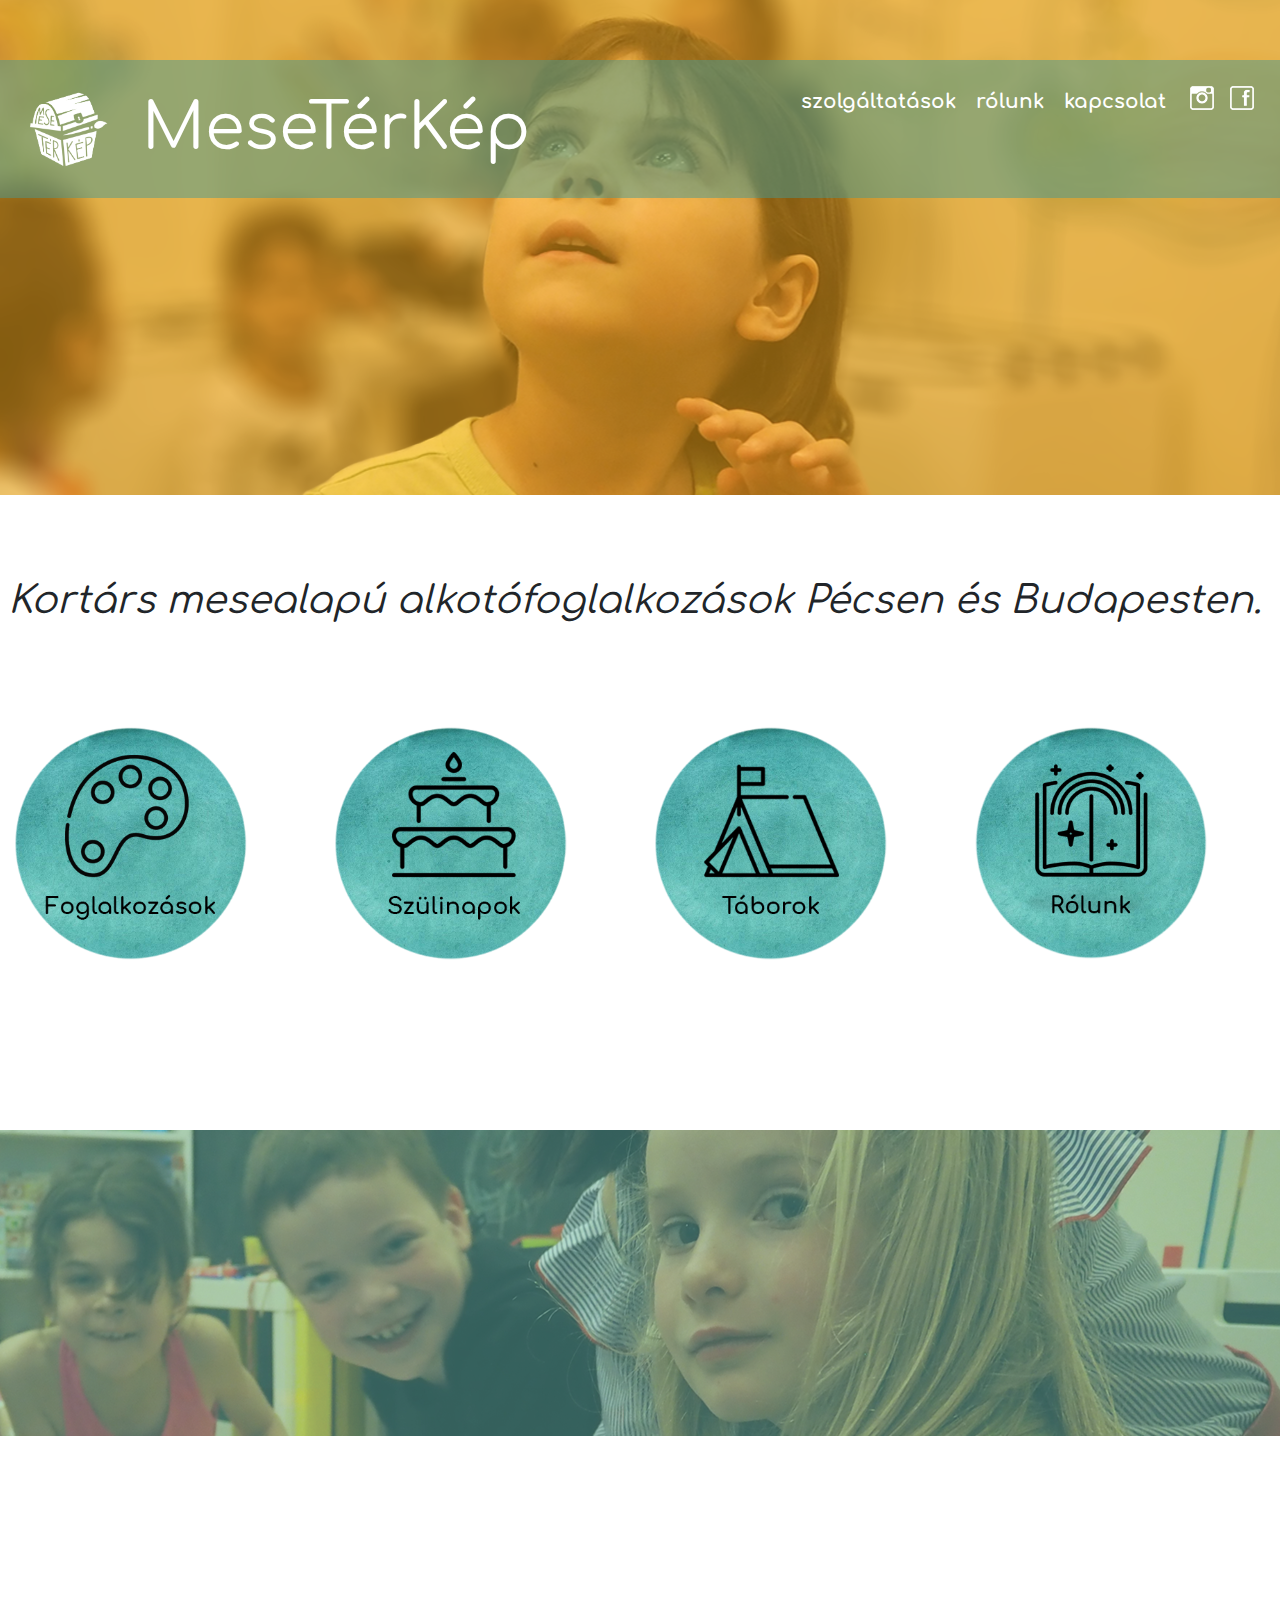
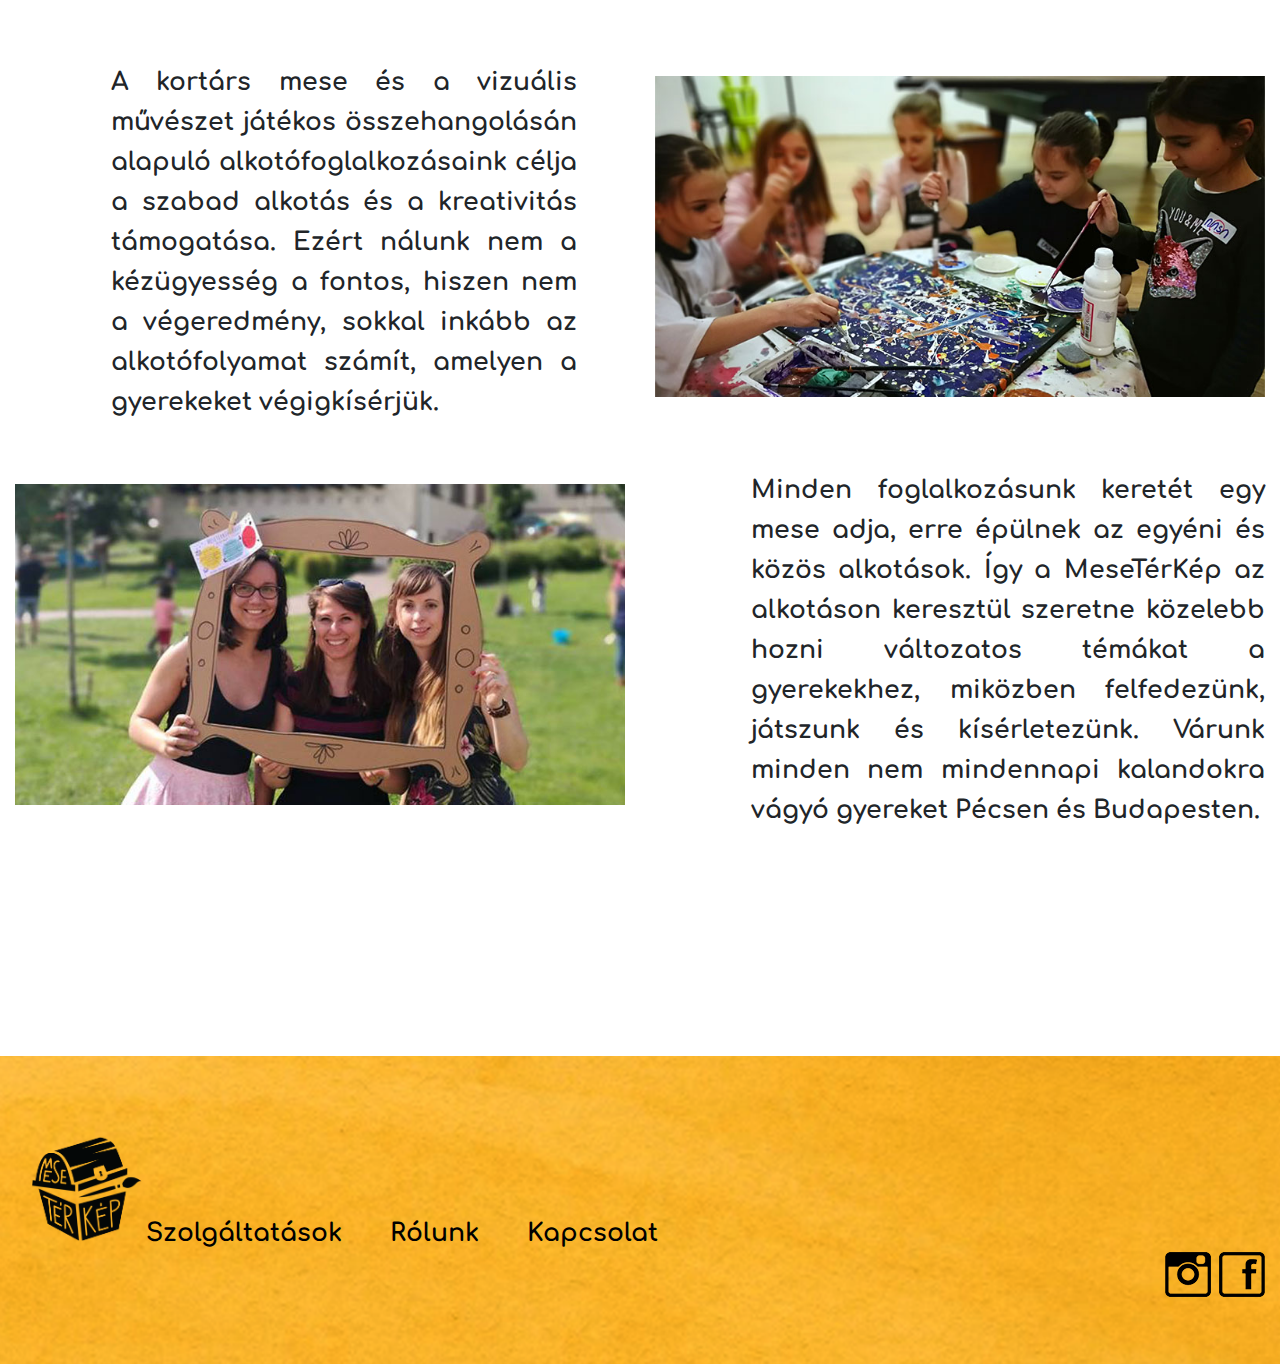
<file: index.html>
<!doctype html>
<html lang="hu" xmlns="http://www.w3.org/1999/html">

<head>
	<meta charset="UTF-8">
	<meta name="viewport"
		content="width=device-width, user-scalable=no, initial-scale=1.0, maximum-scale=1.0, minimum-scale=1.0">
	<meta http-equiv="X-UA-Compatible" content="ie=edge">
	<title>MeseTérKép</title>

	<link rel="shortcut icon" href="./favicon.ico" type="image/x-icon">
	<link rel="icon" href="./favicon.ico" type="image/x-icon">

	<link href="https://fonts.googleapis.com/css?family=Comfortaa:400,700&display=swap" rel="stylesheet">

	<link rel="stylesheet" href="https://stackpath.bootstrapcdn.com/bootstrap/4.3.1/css/bootstrap.min.css"
		integrity="sha384-ggOyR0iXCbMQv3Xipma34MD+dH/1fQ784/j6cY/iJTQUOhcWr7x9JvoRxT2MZw1T" crossorigin="anonymous">

	<link rel="stylesheet" href="./css/reset.css">
	<link rel="stylesheet" href="./css/style.css">
</head>

<body>
	<div id="hero">
		<div class="navbar-container">
			<nav class="navbar navbar-expand-xl">
				<div class="d-flex justify-content-between align-items-center w-100">
					<a href="./index.html" id="brand-link" class="d-flex align-items-center w-100">
						<img id="brand-logo" src="./img/logo_white.png" alt="MeseTérKép logóját ábrázoló kép"
							class="d-none d-lg-block">
						<span class="brand-text ml-0 ml-lg-4">MeseTérKép</span>
					</a>
					<button class="navbar-toggler" type="button" data-toggle="collapse" data-target="#navbar-menu"
						aria-expanded="false" aria-label="Toggle navigation">
						<img src="./img/menu.png" class="navbar-toggler-icon">
					</button>
				</div>
				<div id="navbar-menu" class="collapse navbar-collapse align-self-start">
					<ul class="navbar-nav ml-0">
						<li class="nav-item mr-4">
							<a href="#header-services-menu" data-toggle="collapse" class="nav-link" role="button">szolgáltatások</a>
							<div class="collapse" id="header-services-menu">
								<div>
									<a href="./workshops.html" class="d-inline-block">foglalkozások</a>
								</div>
								<div>
									<a href="./birthdays.html" class="d-inline-block">szülinapok</a>
								</div>
								<div>
									<a href="./camps.html" class="d-inline-block">táborok</a>
								</div>
							</div>
						</li>
						<li class="nav-item mr-4">
							<a href="./our_mission.html" class="nav-link">rólunk</a>
						</li>
						<li class="nav-item mr-4">
							<a href="./contact.html" class="nav-link">kapcsolat</a>
						</li>
						<li class="nav-item d-flex ml-1 ml-lg-4">
							<a href="https://www.instagram.com/meseterkep/" class="nav-link mr-4 mr-xl-0"><img
									src="./img/instagram.png" alt=""></a>
							<a href="https://www.facebook.com/meseterkep/" class="nav-link"><img src="./img/facebook.png" alt=""></a>
						</li>
					</ul>
				</div>
			</nav>
		</div>

	</div>
	<section id="links">
		<div class="container">
			<div class="row mb-5">
				<p class="serif mb-5 text-center ml-md-2 mr-md-2">Kortárs mesealapú alkotófoglalkozások Pécsen és
					Budapesten.
				</p>
			</div>
			<div class="row">
				<div class="col-6 col-lg-3 mb-3 mb-lg-0 d-flex justify-content-center">
					<a href="./workshops.html">
						<img src="./img/workshops.png" alt="" class="rounded-img">
					</a>
				</div>
				<div class="col-6 col-lg-3 mb-3 mb-lg-0 d-flex justify-content-center">
					<a href="./birthdays.html">
						<img src="./img/birthdays.png" alt="" class="rounded-img">
					</a>
				</div>
				<div class="col-6 col-lg-3 mb-3 mb-lg-0 d-flex justify-content-center">
					<a href="./camps.html">
						<img src="./img/camps.png" alt="" class="rounded-img">
					</a>
				</div>
				<div class="col-6 col-lg-3 mb-3 mb-lg-0 d-flex justify-content-center">
					<a href="./our_mission.html">
						<img src="./img/about_us.png" alt="" class="rounded-img">
					</a>
				</div>
			</div>
		</div>
	</section>
	<div id="homepage-first-separator" class="separator">
	</div>
	<section id="about-us" class="section-padded">
		<div class="container">
			<div class="row flex-column-reverse flex-lg-row align-items-center mb-5">
				<div class="col-lg-6">
					<div class="ml-0 ml-md-5">
						<p class="text-justify font-weight-bold ml-0 ml-lg-5 mr-0 mr-lg-5 mb-3 mb-lg-0">A kortárs mese és a vizuális
							művészet
							játékos összehangolásán alapuló alkotófoglalkozásaink célja a szabad alkotás és a kreativitás támogatása.
							Ezért nálunk nem a kézügyesség a fontos, hiszen nem a végeredmény, sokkal inkább az alkotófolyamat számít,
							amelyen a gyerekeket végigkísérjük.</p>
					</div>
				</div>
				<div class="col-lg-6 text-center">
					<img src="./img/photo1.jpg" alt="" class="img img-fluid">
				</div>
			</div>
			<div class="row align-items-center">
				<div class="col-lg-6 text-center">
					<img src="./img/photo2.jpg" alt="" class="img img-fluid mb-3 mb-lg-0">
				</div>
				<div class="col-lg-6">
					<div class="ml-0 ml-lg-5">
						<p class="text-justify font-weight-bold ml-0 ml-lg-5">Minden foglalkozásunk keretét egy mese adja, erre
							épülnek az egyéni
							és közös alkotások. Így a MeseTérKép az alkotáson keresztül szeretne közelebb hozni változatos témákat a
							gyerekekhez, miközben felfedezünk, játszunk és kísérletezünk. Várunk minden nem mindennapi kalandokra
							vágyó gyereket Pécsen és Budapesten.</p>
					</div>
				</div>
			</div>
		</div>
	</section>
	<footer id="footer">
		<div class="container">
			<div class="row">
				<div class="col-md-2 col-xl-1 text-center">
					<a href="./index.html">
						<img src="./img/logo_black.png" id="footer-logo" alt="MeseTérKép logóját ábrázoló kép" class="mr-0">
					</a>
				</div>
				<div class="col-md-8 col-xl-9 d-flex justify-content-center mb-4 mb-md-0">
					<!-- Collapse megoldás... -->
					<div
						class="footer-menu-container d-flex justify-content-center justify-content-md-start flex-column flex-md-row w-100">
						<ul class="footer-menu mb-2 mr-md-5 ml-md-4">
							<li class="nav-item">
								<a href="#footer-services-menu" data-toggle="collapse" class="list-heading"
									role="button">Szolgáltatások</a>

								<div class="collapse" id="footer-services-menu">
									<a href="./workshops.html" class="d-block">Foglalkozások</a>
									<a href="./birthdays.html" class="d-block">Szülinapok</a>
									<a href="./camps.html" class="d-block">Táborok</a>
								</div>
							</li>

						</ul>
						<ul class="footer-menu mb-2 mr-md-5">
							<li class="nav-item">
								<a href="./our_mission.html" class="list-heading">Rólunk</a>
							</li>
						</ul>
						<ul class="footer-menu">
							<li class="nav-item">
								<a href="./contact.html" class="list-heading">Kapcsolat</a>
							</li>
						</ul>
					</div>
				</div>
				<div class="col-md-2 d-flex justify-content-center justify-content-md-end">
					<div class="footer-links d-flex align-self-end">
						<a href="https://www.instagram.com/meseterkep/" class="mr-2">
							<img src="./img/instagram-dark.png" alt="" class="d-block">
						</a>
						<a href="https://www.facebook.com/meseterkep/">
							<img src="./img/facebook-dark.png" alt="" class="d-block">
						</a>
					</div>
				</div>
			</div>
		</div>
	</footer>
	<script src="https://code.jquery.com/jquery-3.3.1.slim.min.js"
		integrity="sha384-q8i/X+965DzO0rT7abK41JStQIAqVgRVzpbzo5smXKp4YfRvH+8abtTE1Pi6jizo" crossorigin="anonymous">
	</script>
	<script src="https://cdnjs.cloudflare.com/ajax/libs/popper.js/1.14.7/umd/popper.min.js"
		integrity="sha384-UO2eT0CpHqdSJQ6hJty5KVphtPhzWj9WO1clHTMGa3JDZwrnQq4sF86dIHNDz0W1" crossorigin="anonymous">
	</script>
	<script src="https://stackpath.bootstrapcdn.com/bootstrap/4.3.1/js/bootstrap.min.js"
		integrity="sha384-JjSmVgyd0p3pXB1rRibZUAYoIIy6OrQ6VrjIEaFf/nJGzIxFDsf4x0xIM+B07jRM" crossorigin="anonymous">
	</script>
</body>

</html>
</file>
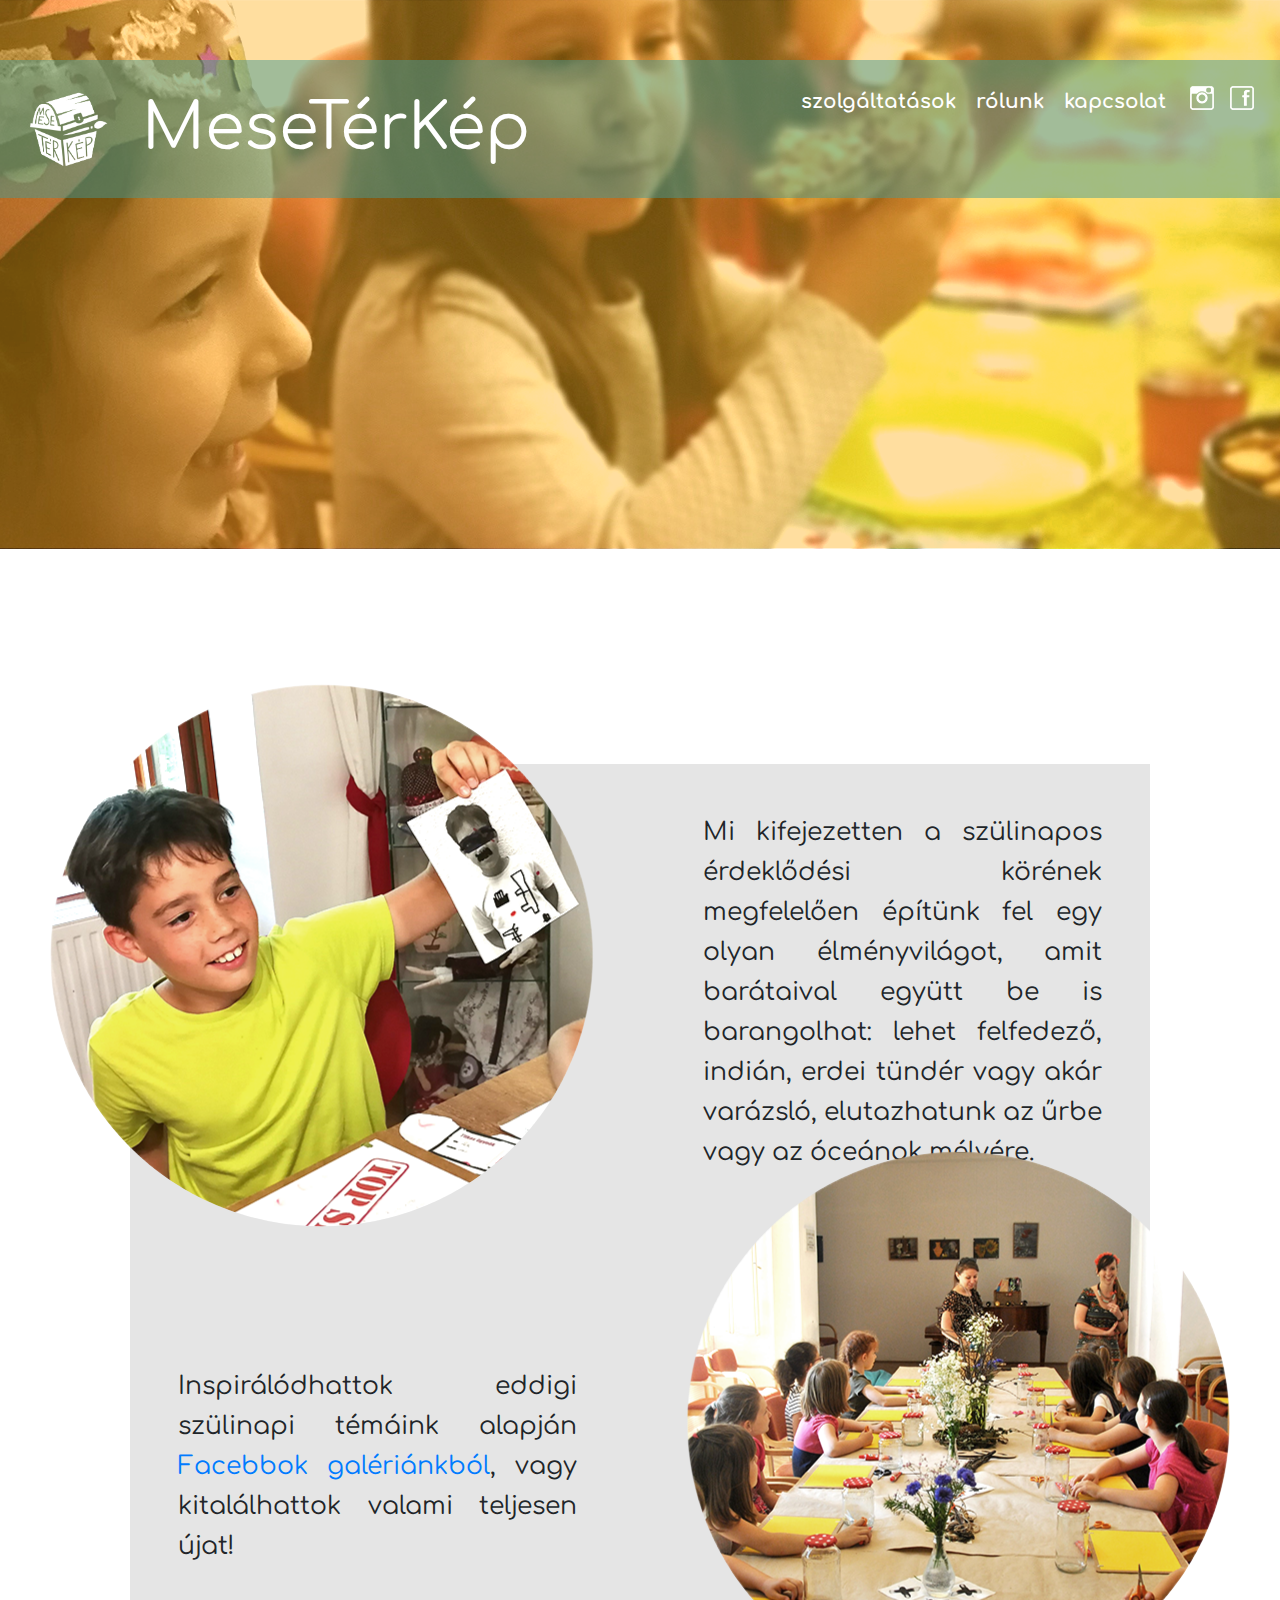
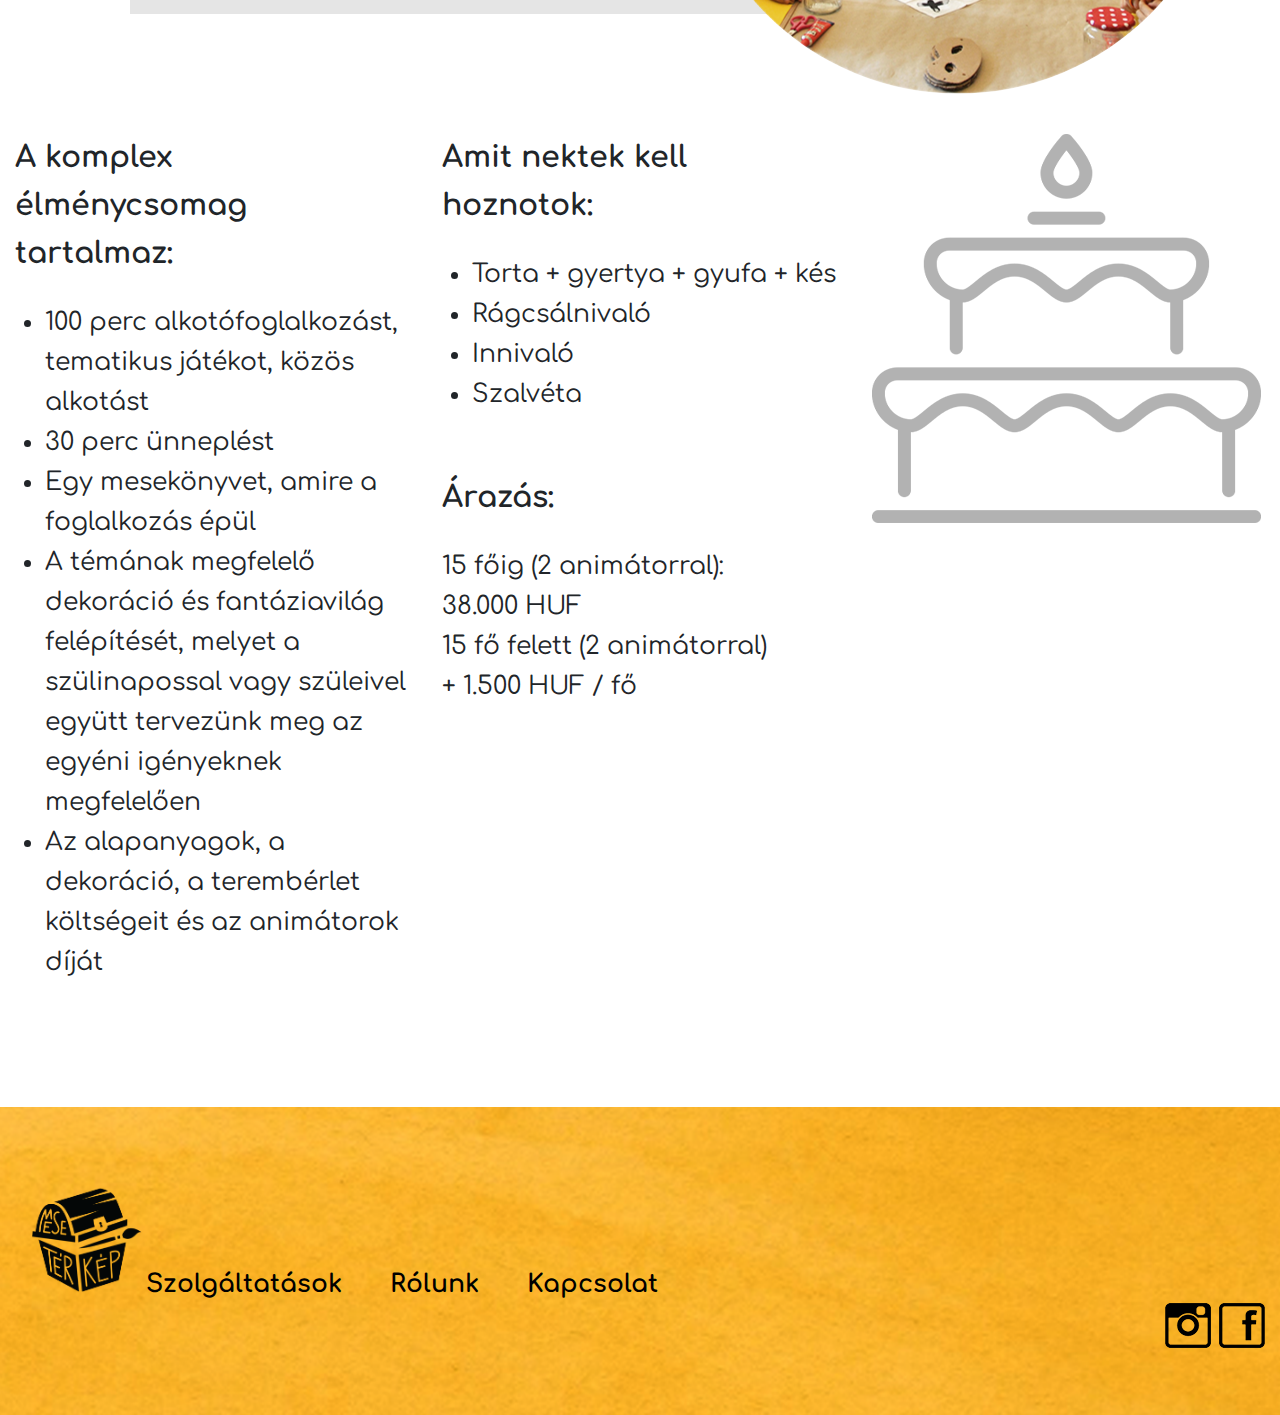
<file: birthdays.html>
<!doctype html>
<html lang="hu">

<head>
	<meta charset="UTF-8">
	<meta name="viewport"
		content="width=device-width, user-scalable=no, initial-scale=1.0, maximum-scale=1.0, minimum-scale=1.0">
	<meta http-equiv="X-UA-Compatible" content="ie=edge">
	<title>MeseTérKép</title>

	<link rel="shortcut icon" href="./favicon.ico" type="image/x-icon">
	<link rel="icon" href="./favicon.ico" type="image/x-icon">

	<link href="https://fonts.googleapis.com/css?family=Comfortaa:400,700,900&display=swap" rel="stylesheet">

	<link rel="stylesheet" href="https://stackpath.bootstrapcdn.com/bootstrap/4.3.1/css/bootstrap.min.css"
		integrity="sha384-ggOyR0iXCbMQv3Xipma34MD+dH/1fQ784/j6cY/iJTQUOhcWr7x9JvoRxT2MZw1T" crossorigin="anonymous">

	<link rel="stylesheet" href="./css/reset.css">
	<link rel="stylesheet" href="./css/style.css">
</head>

<body>
	<div id="birthdays-hero" class="hero small">
		<div class="navbar-container">
			<nav class="navbar navbar-expand-xl">
				<div class="d-flex justify-content-between align-items-center w-100">
					<a href="./index.html" id="brand-link" class="d-flex align-items-center w-100">
						<img id="brand-logo" src="./img/logo_white.png" alt="MeseTérKép logóját ábrázoló kép"
							class="d-none d-lg-block">
						<span class="brand-text ml-0 ml-lg-4">MeseTérKép</span>
					</a>
					<button class="navbar-toggler" type="button" data-toggle="collapse" data-target="#navbar-menu"
						aria-expanded="false" aria-label="Toggle navigation">
						<img src="./img/menu.png" class="navbar-toggler-icon">
					</button>
				</div>
				<div id="navbar-menu" class="collapse navbar-collapse align-self-start">
					<ul class="navbar-nav ml-0">
						<li class="nav-item mr-4">
							<a href="#header-services-menu" data-toggle="collapse" class="nav-link" role="button">szolgáltatások</a>
							<div class="collapse" id="header-services-menu">
								<div>
									<a href="./workshops.html" class="d-inline-block">foglalkozások</a>
								</div>
								<div>
									<a href="./birthdays.html" class="d-inline-block">szülinapok</a>
								</div>
								<div>
									<a href="./camps.html" class="d-inline-block">táborok</a>
								</div>
							</div>
						</li>
						<li class="nav-item mr-4">
							<a href="./our_mission.html" class="nav-link">rólunk</a>
						</li>
						<li class="nav-item mr-4">
							<a href="./contact.html" class="nav-link">kapcsolat</a>
						</li>
						<li class="nav-item d-flex ml-1 ml-lg-4">
							<a href="https://www.instagram.com/meseterkep/" class="nav-link mr-4 mr-xl-0"><img
									src="./img/instagram.png" alt=""></a>
							<a href="https://www.facebook.com/meseterkep/" class="nav-link"><img src="./img/facebook.png" alt=""></a>
						</li>
					</ul>
				</div>
			</nav>
		</div>
	</div>
	<section id="birthdays-content">
		<div class="container">


			<div class="panel">
				<div class="row align-items-center mb-0 mb-xl-5">
					<div class="col-12 col-xl-6 no-rel">
						<img src="./img/birthdays-1.png" alt="" class="panel-image-top-left d-block rounded-circle p-5">
					</div>
					<div class="col-12 col-xl-6">
						<p class="text-justify mb-0 p-5">Mi kifejezetten a szülinapos érdeklődési körének megfelelően
							építünk fel egy olyan élményvilágot, amit barátaival együtt be is barangolhat: lehet felfedező,
							indián, erdei tündér vagy akár varázsló, elutazhatunk az űrbe ‎vagy az óceánok mélyére.</p>
					</div>
				</div>
				<div class="row flex-column-reverse flex-xl-row align-items-center">
					<div class="col-12 col-xl-6">
						<p class="text-justify mb-0 p-5 margin-top">
							Inspirálódhattok eddigi szülinapi témáink alapján <a href="https://www.facebook.com/meseterkep/">Facebbok
								galériánkból</a>, vagy kitalálhattok valami
							teljesen újat!</p>
					</div>
					<div class="col-12 col-xl-6 no-rel">
						<img src="./img/birthdays-2.png" alt="" class="panel-image-bottom-right d-block rounded-circle p-5">
					</div>
				</div>
			</div>
			<div id="birthday-programmes" class="programmes d-flex justify-content-between">
				<div class="row margin-top">
					<div class="col-12 col-md-6 col-lg-4 program">
						<h3 class="font-weight-bold mb-1 mb-md-4">A komplex élménycsomag tartalmaz:</h3>
						<ul>
							<li>100 perc alkotófoglalkozást, tematikus játékot, közös alkotást</li>
							<li>30 perc ünneplést</li>
							<li>Egy mesekönyvet, amire a foglalkozás épül</li>
							<li>A témának megfelelő dekoráció és ‎fantáziavilág felépítését,
								melyet a szülinapossal vagy szüleivel együtt tervezünk meg az egyéni igényeknek megfelelően
							</li>
							<li>Az alapanyagok, a dekoráció, a terembérlet költségeit és az animátorok díját</li>
						</ul>
					</div>
					<div class="col-12 col-md-6 col-lg-4 program">
						<h3 class="font-weight-bold mb-1 mb-md-4">Amit nektek kell hoznotok:</h3>
						<ul>
							<li>Torta + gyertya + gyufa + kés</li>
							<li>Rágcsálnivaló</li>
							<li>Innivaló</li>
							<li>Szalvéta</li>
						</ul>

						<h3 class="font-weight-bold mb-1 mb-md-4">Árazás:</h3>
						<p class="mb-0">15 főig (2 animátorral):<br>38.000 HUF</p>
						<p>15 fő felett (2 animátorral)<br>+ 1.500 HUF / fő</p>
						<!--<a href="#!" class="button button-sm">Book Birthday!</a>-->
					</div>
					<div class="d-none d-lg-block col-12 col-lg-4 text-center p-5 p-xl-0">
						<img src="./img/birthdays_icon.png" alt="" class="mw-100">
					</div>
				</div>
			</div>
		</div>
	</section>
	<footer id="footer">
		<div class="container">
			<div class="row">
				<div class="col-md-2 col-xl-1 text-center">
					<a href="./index.html">
						<img src="./img/logo_black.png" id="footer-logo" alt="MeseTérKép logóját ábrázoló kép" class="mr-0 mr-md-5">
					</a>
				</div>
				<div class="col-md-8 col-xl-9 d-flex justify-content-center mb-4 mb-md-0">
					<!-- Collapse megoldás... -->
					<div
						class="footer-menu-container d-flex justify-content-center justify-content-md-start flex-column flex-md-row w-100">
						<ul class="footer-menu mb-2 mr-md-5 ml-md-4">
							<li class="nav-item">
								<a href="#footer-services-menu" data-toggle="collapse" class="list-heading"
									role="button">Szolgáltatások</a>

								<div class="collapse" id="footer-services-menu">
									<a href="./workshops.html" class="d-block">Foglalkozások</a>
									<a href="./birthdays.html" class="d-block">Szülinapok</a>
									<a href="./camps.html" class="d-block">Táborok</a>
								</div>
							</li>

						</ul>
						<ul class="footer-menu mb-2 mr-md-5">
							<li class="nav-item">
								<a href="./our_mission.html" class="list-heading">Rólunk</a>
							</li>
						</ul>
						<ul class="footer-menu">
							<li class="nav-item">
								<a href="./contact.html" class="list-heading">Kapcsolat</a>
							</li>
						</ul>
					</div>
				</div>
				<div class="col-md-2 d-flex justify-content-center justify-content-md-end">
					<div class="footer-links d-flex align-self-end">
						<a href="https://www.instagram.com/meseterkep/" class="mr-2">
							<img src="./img/instagram-dark.png" alt="" class="d-block">
						</a>
						<a href="https://www.facebook.com/meseterkep/">
							<img src="./img/facebook-dark.png" alt="" class="d-block">
						</a>
					</div>
				</div>
			</div>
		</div>
	</footer>
	<script src="https://code.jquery.com/jquery-3.3.1.slim.min.js"
		integrity="sha384-q8i/X+965DzO0rT7abK41JStQIAqVgRVzpbzo5smXKp4YfRvH+8abtTE1Pi6jizo" crossorigin="anonymous">
	</script>
	<script src="https://cdnjs.cloudflare.com/ajax/libs/popper.js/1.14.7/umd/popper.min.js"
		integrity="sha384-UO2eT0CpHqdSJQ6hJty5KVphtPhzWj9WO1clHTMGa3JDZwrnQq4sF86dIHNDz0W1" crossorigin="anonymous">
	</script>
	<script src="https://stackpath.bootstrapcdn.com/bootstrap/4.3.1/js/bootstrap.min.js"
		integrity="sha384-JjSmVgyd0p3pXB1rRibZUAYoIIy6OrQ6VrjIEaFf/nJGzIxFDsf4x0xIM+B07jRM" crossorigin="anonymous">
	</script>
</body>

</html>
</file>
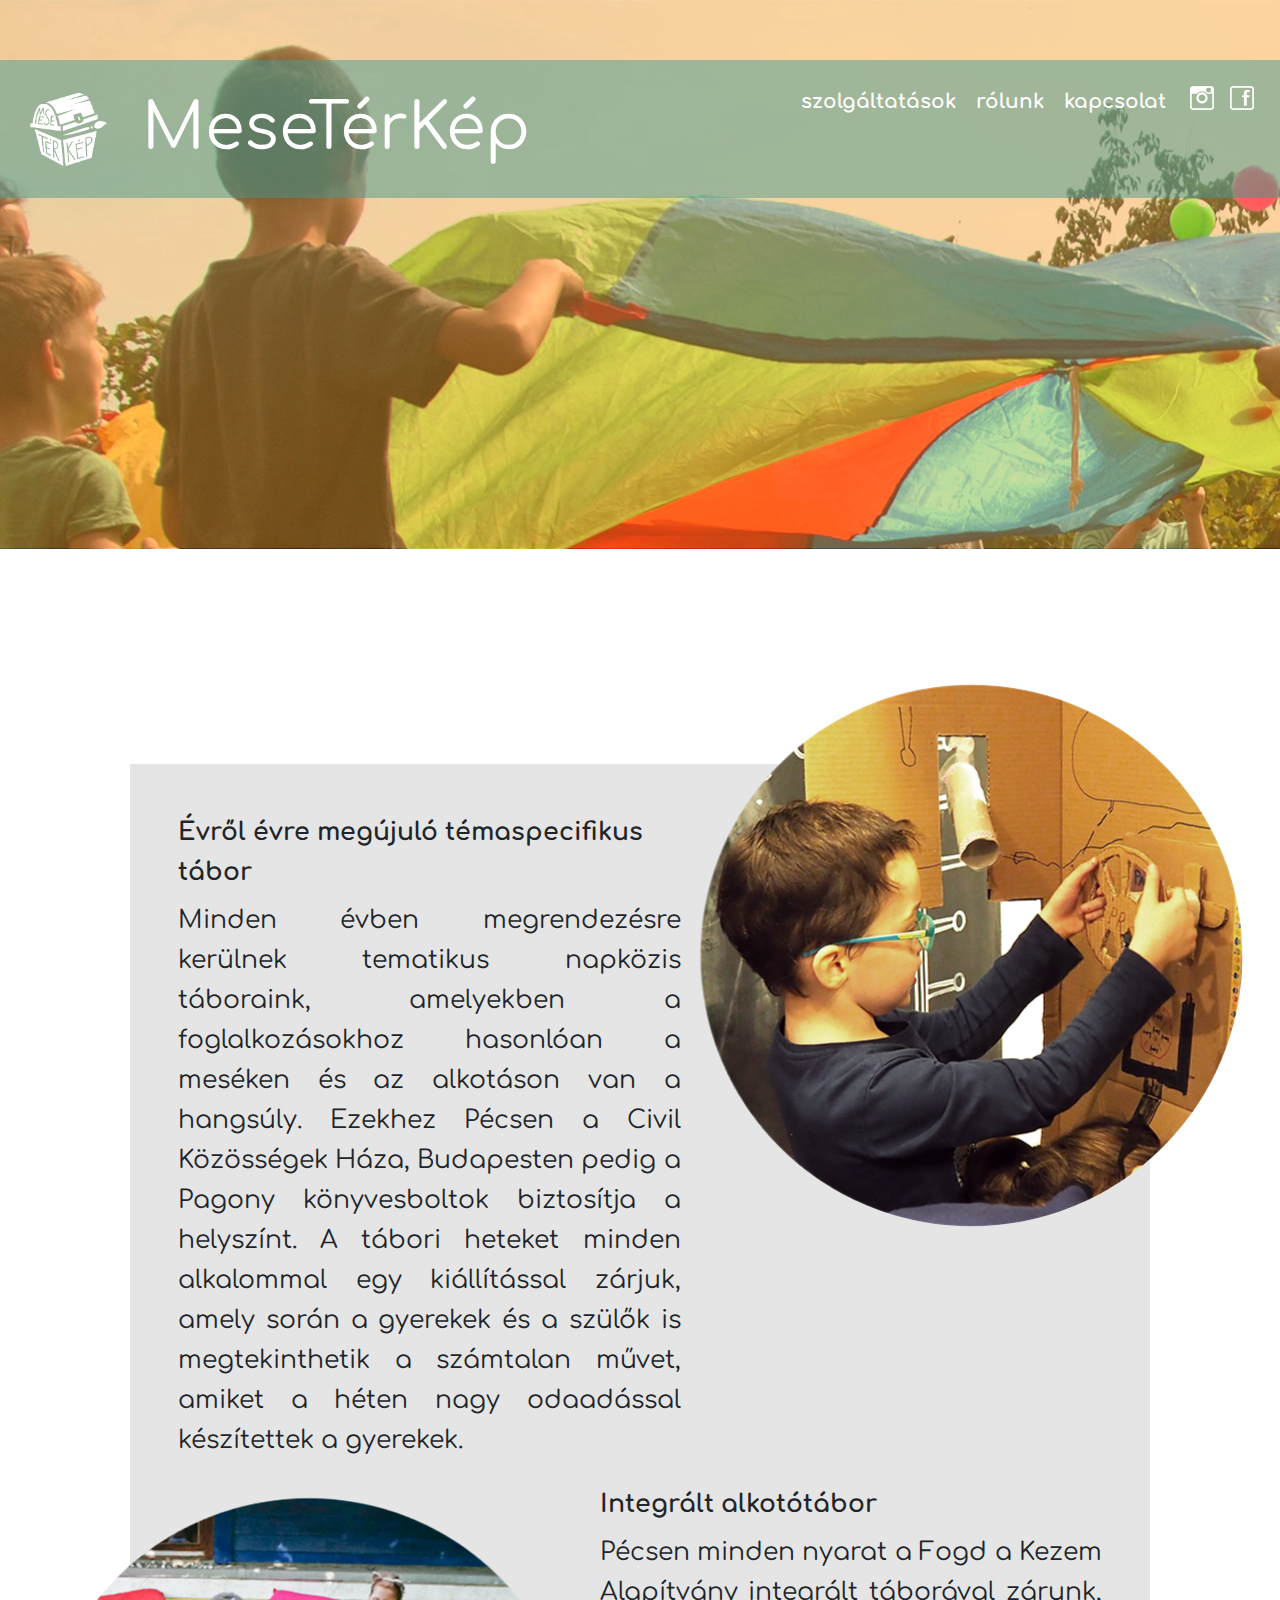
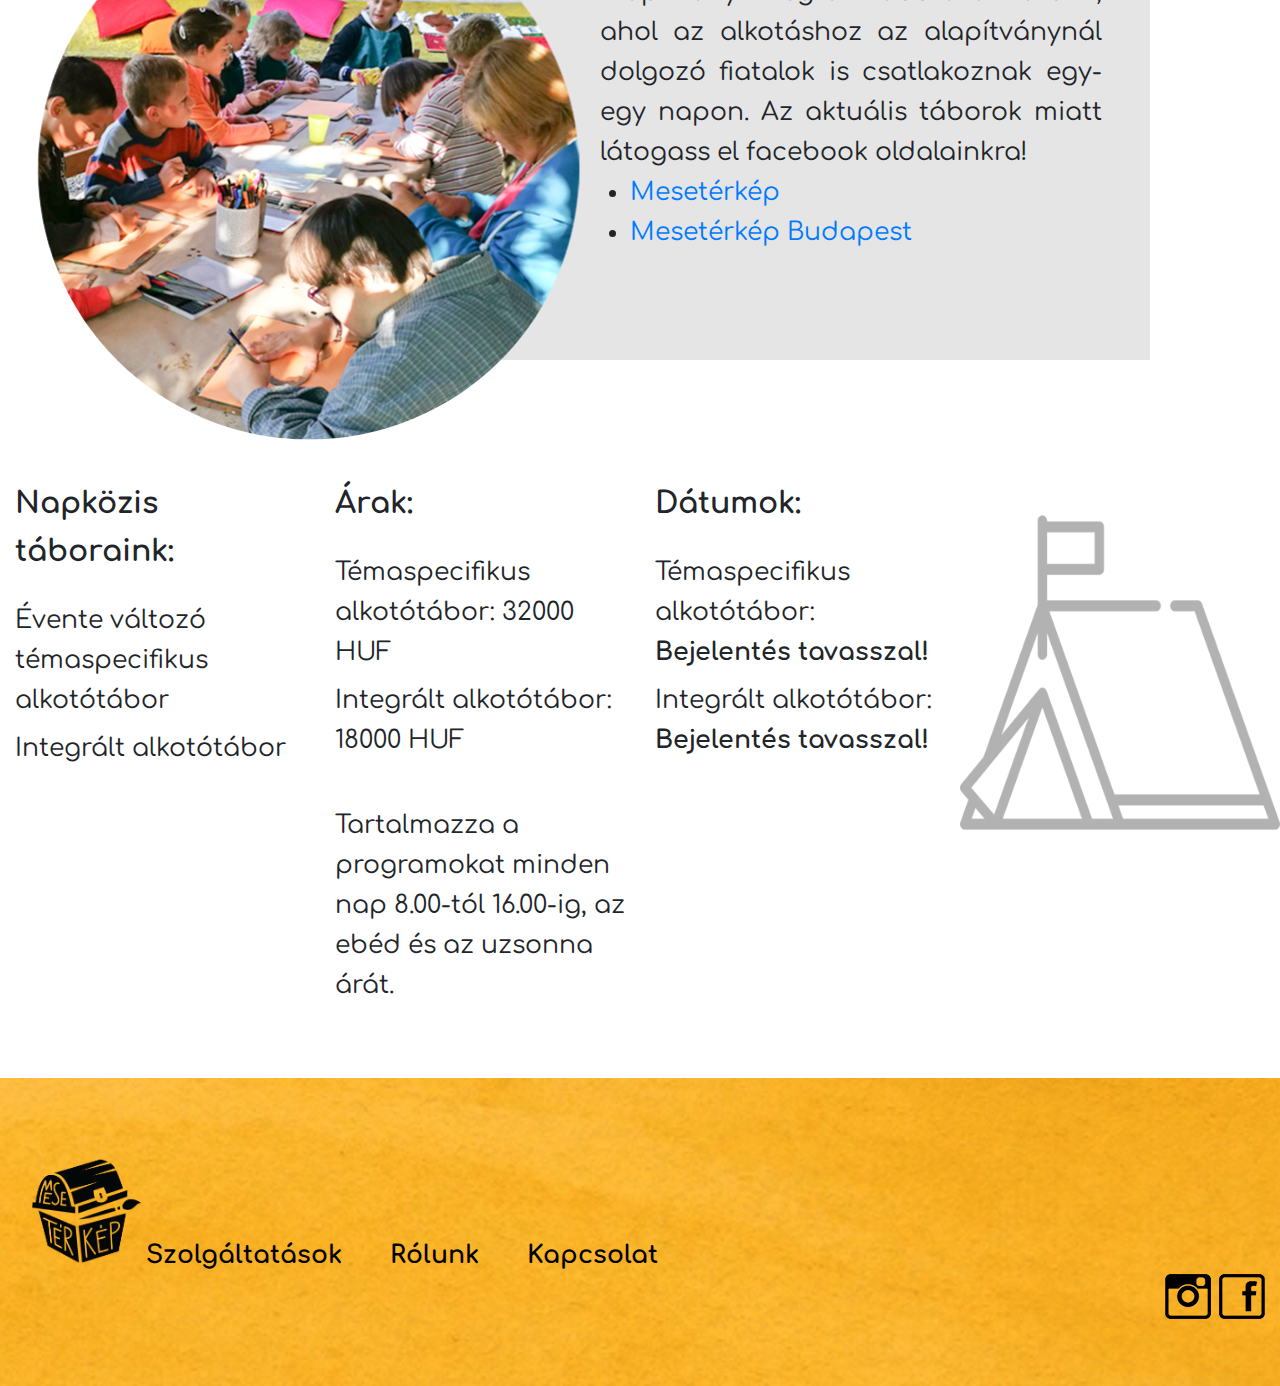
<file: camps.html>
<!doctype html>
<html lang="hu">

<head>
	<meta charset="UTF-8">
	<meta name="viewport"
		content="width=device-width, user-scalable=no, initial-scale=1.0, maximum-scale=1.0, minimum-scale=1.0">
	<meta http-equiv="X-UA-Compatible" content="ie=edge">
	<title>MeseTérKép</title>

	<link rel="shortcut icon" href="./favicon.ico" type="image/x-icon">
	<link rel="icon" href="./favicon.ico" type="image/x-icon">

	<link href="https://fonts.googleapis.com/css?family=Comfortaa:400,700&display=swap" rel="stylesheet">

	<link rel="stylesheet" href="https://stackpath.bootstrapcdn.com/bootstrap/4.3.1/css/bootstrap.min.css"
		integrity="sha384-ggOyR0iXCbMQv3Xipma34MD+dH/1fQ784/j6cY/iJTQUOhcWr7x9JvoRxT2MZw1T" crossorigin="anonymous">

	<link rel="stylesheet" href="./css/reset.css">
	<link rel="stylesheet" href="./css/style.css">
</head>

<body>
	<div id="camps-hero" class="hero small">
		<div class="navbar-container">
			<nav class="navbar navbar-expand-xl">
				<div class="d-flex justify-content-between align-items-center w-100">
					<a href="./index.html" id="brand-link" class="d-flex align-items-center w-100">
						<img id="brand-logo" src="./img/logo_white.png" alt="MeseTérKép logóját ábrázoló kép"
							class="d-none d-lg-block">
						<span class="brand-text ml-0 ml-lg-4">MeseTérKép</span>
					</a>
					<button class="navbar-toggler" type="button" data-toggle="collapse" data-target="#navbar-menu"
						aria-expanded="false" aria-label="Toggle navigation">
						<img src="./img/menu.png" class="navbar-toggler-icon">
					</button>
				</div>
				<div id="navbar-menu" class="collapse navbar-collapse align-self-start">
					<ul class="navbar-nav ml-0">
						<li class="nav-item mr-4">
							<a href="#header-services-menu" data-toggle="collapse" class="nav-link" role="button">szolgáltatások</a>
							<div class="collapse" id="header-services-menu">
								<div>
									<a href="./workshops.html" class="d-inline-block">foglalkozások</a>
								</div>
								<div>
									<a href="./birthdays.html" class="d-inline-block">szülinapok</a>
								</div>
								<div>
									<a href="./camps.html" class="d-inline-block">táborok</a>
								</div>
							</div>
						</li>
						<li class="nav-item mr-4">
							<a href="./our_mission.html" class="nav-link">rólunk</a>
						</li>
						<li class="nav-item mr-4">
							<a href="./contact.html" class="nav-link">kapcsolat</a>
						</li>
						<li class="nav-item d-flex ml-1 ml-lg-4">
							<a href="https://www.instagram.com/meseterkep/" class="nav-link mr-4 mr-xl-0"><img
									src="./img/instagram.png" alt=""></a>
							<a href="https://www.facebook.com/meseterkep/" class="nav-link"><img src="./img/facebook.png" alt=""></a>
						</li>
					</ul>
				</div>
			</nav>
		</div>
	</div>
	<section id="camps-content">
		<div class="container">
			<div class="panel">
				<div class="row align-items-center mb-0 mb-xl-4">
					<div class="col-12 col-xl-7">
						<div class="pt-5 pl-5 pr-4 mr-2 text-wrap">
							<p class="font-weight-bold mb-2">Évről évre megújuló témaspecifikus tábor</p>
							<p class="text-justify mb-0">Minden évben megrendezésre kerülnek tematikus napközis táboraink, amelyekben
								a
								foglalkozásokhoz hasonlóan a meséken és az alkotáson van a hangsúly. Ezekhez Pécsen a Civil Közösségek
								Háza, Budapesten pedig a Pagony könyvesboltok biztosítja a helyszínt. A tábori heteket minden alkalommal
								egy kiállítással zárjuk, amely során a gyerekek és a szülők is megtekinthetik a számtalan művet, amiket
								a héten nagy odaadással készítettek a gyerekek.</p>
						</div>
					</div>
					<div class="col-12 col-xl-5 no-rel">
						<img src="./img/camps-1.png" alt="" class="panel-image-top-right d-block rounded-circle p-5">
					</div>
				</div>
				<div class="row flex-column-reverse flex-xl-row align-items-center">
					<div class="col-12 col-xl-5 no-rel">
						<img src="./img/camps-2.png" alt="" class="panel-image-bottom-left d-block rounded-circle p-5">
					</div>
					<div class="col-12 col-xl-7">
						<div class="pr-5 pb-5 pl-4 ml-2">
							<p class="font-weight-bold mb-2">Integrált alkotótábor</p>
							<p class="text-justify mb-0">
								Pécsen minden nyarat a Fogd a Kezem Alapítvány integrált táborával zárunk, ahol az alkotáshoz az
								alapítványnál dolgozó fiatalok is csatlakoznak egy-egy napon.
								Az aktuális táborok miatt látogass el facebook oldalainkra!
								<ul>
									<li>
										<a href="https://www.facebook.com/meseterkep/">Mesetérkép</a>
									</li>
									<li>
										<a href="https://www.facebook.com/meseterkepbp/">Mesetérkép Budapest</a>
							</p>
							</li>
							</ul>
						</div>
					</div>
				</div>
			</div>
			<div id="birthday-programmes" class="d-flex justify-content-between">
				<div class="programmes row margin-top">
					<div class="col-12 col-md-6 col-xl-3 program">
						<h3 class="font-weight-bold mb-1 mb-md-4">Napközis táboraink:</h3>
						<p class="mb-2">Évente változó témaspecifikus alkotótábor</p>
						<p>Integrált alkotótábor</p>
					</div>
					<div class="col-12 col-md-6 col-xl-3 program">
						<h3 class="font-weight-bold mb-1 mb-md-4">Árak:</h3>
						<p class="mb-2">Témaspecifikus alkotótábor: 32000 HUF</p>
						<p>Integrált alkotótábor: 18000 HUF</p>
						<p class="mb-2">Tartalmazza a programokat minden nap 8.00-tól 16.00-ig, az ebéd és az uzsonna árát.</p>
					</div>
					<div class="col-12 col-md-6 col-xl-3 program">
						<h3 class="font-weight-bold mb-1 mb-md-4">Dátumok:</h3>
						<p class="mb-2">Témaspecifikus alkotótábor:<br><span class="font-weight-bold">Bejelentés tavasszal!</span>
						</p>
						<p>Integrált alkotótábor:<br><span class="font-weight-bold">Bejelentés tavasszal!</span></p>
						<!--<a href="#!" class="button button-sm mt-5">Apply Now!</a>-->
					</div>
					<div class="d-none d-md-block col-md-6 col-xl-3 text-center p-5 p-xl-0">
						<img src="./img/camps_icon.png" alt="" class="big-icon mw-100">
					</div>
				</div>
			</div>


		</div>
	</section>
	<footer id="footer">
		<div class="container">
			<div class="row">
				<div class="col-md-2 col-xl-1 text-center">
					<a href="./index.html">
						<img src="./img/logo_black.png" id="footer-logo" alt="MeseTérKép logóját ábrázoló kép" class="mr-0 mr-md-5">
					</a>
				</div>
				<div class="col-md-8 col-xl-9 d-flex justify-content-center mb-4 mb-md-0">
					<!-- Collapse megoldás... -->
					<div
						class="footer-menu-container d-flex justify-content-center justify-content-md-start flex-column flex-md-row w-100">
						<ul class="footer-menu mb-2 mr-md-5 ml-md-4">
							<li class="nav-item">
								<a href="#footer-services-menu" data-toggle="collapse" class="list-heading"
									role="button">Szolgáltatások</a>

								<div class="collapse" id="footer-services-menu">
									<a href="./workshops.html" class="d-block">Foglalkozások</a>
									<a href="./birthdays.html" class="d-block">Szülinapok</a>
									<a href="./camps.html" class="d-block">Táborok</a>
								</div>
							</li>

						</ul>
						<ul class="footer-menu mb-2 mr-md-5">
							<li class="nav-item">
								<a href="./our_mission.html" class="list-heading">Rólunk</a>
							</li>
						</ul>
						<ul class="footer-menu">
							<li class="nav-item">
								<a href="./contact.html" class="list-heading">Kapcsolat</a>
							</li>
						</ul>
					</div>
				</div>
				<div class="col-md-2 d-flex justify-content-center justify-content-md-end">
					<div class="footer-links d-flex align-self-end">
						<a href="https://www.instagram.com/meseterkep/" class="mr-2">
							<img src="./img/instagram-dark.png" alt="" class="d-block">
						</a>
						<a href="https://www.facebook.com/meseterkep/">
							<img src="./img/facebook-dark.png" alt="" class="d-block">
						</a>
					</div>
				</div>
			</div>
		</div>
	</footer>
	<script src="https://code.jquery.com/jquery-3.3.1.slim.min.js"
		integrity="sha384-q8i/X+965DzO0rT7abK41JStQIAqVgRVzpbzo5smXKp4YfRvH+8abtTE1Pi6jizo" crossorigin="anonymous">
	</script>
	<script src="https://cdnjs.cloudflare.com/ajax/libs/popper.js/1.14.7/umd/popper.min.js"
		integrity="sha384-UO2eT0CpHqdSJQ6hJty5KVphtPhzWj9WO1clHTMGa3JDZwrnQq4sF86dIHNDz0W1" crossorigin="anonymous">
	</script>
	<script src="https://stackpath.bootstrapcdn.com/bootstrap/4.3.1/js/bootstrap.min.js"
		integrity="sha384-JjSmVgyd0p3pXB1rRibZUAYoIIy6OrQ6VrjIEaFf/nJGzIxFDsf4x0xIM+B07jRM" crossorigin="anonymous">
	</script>
</body>

</html>
</file>
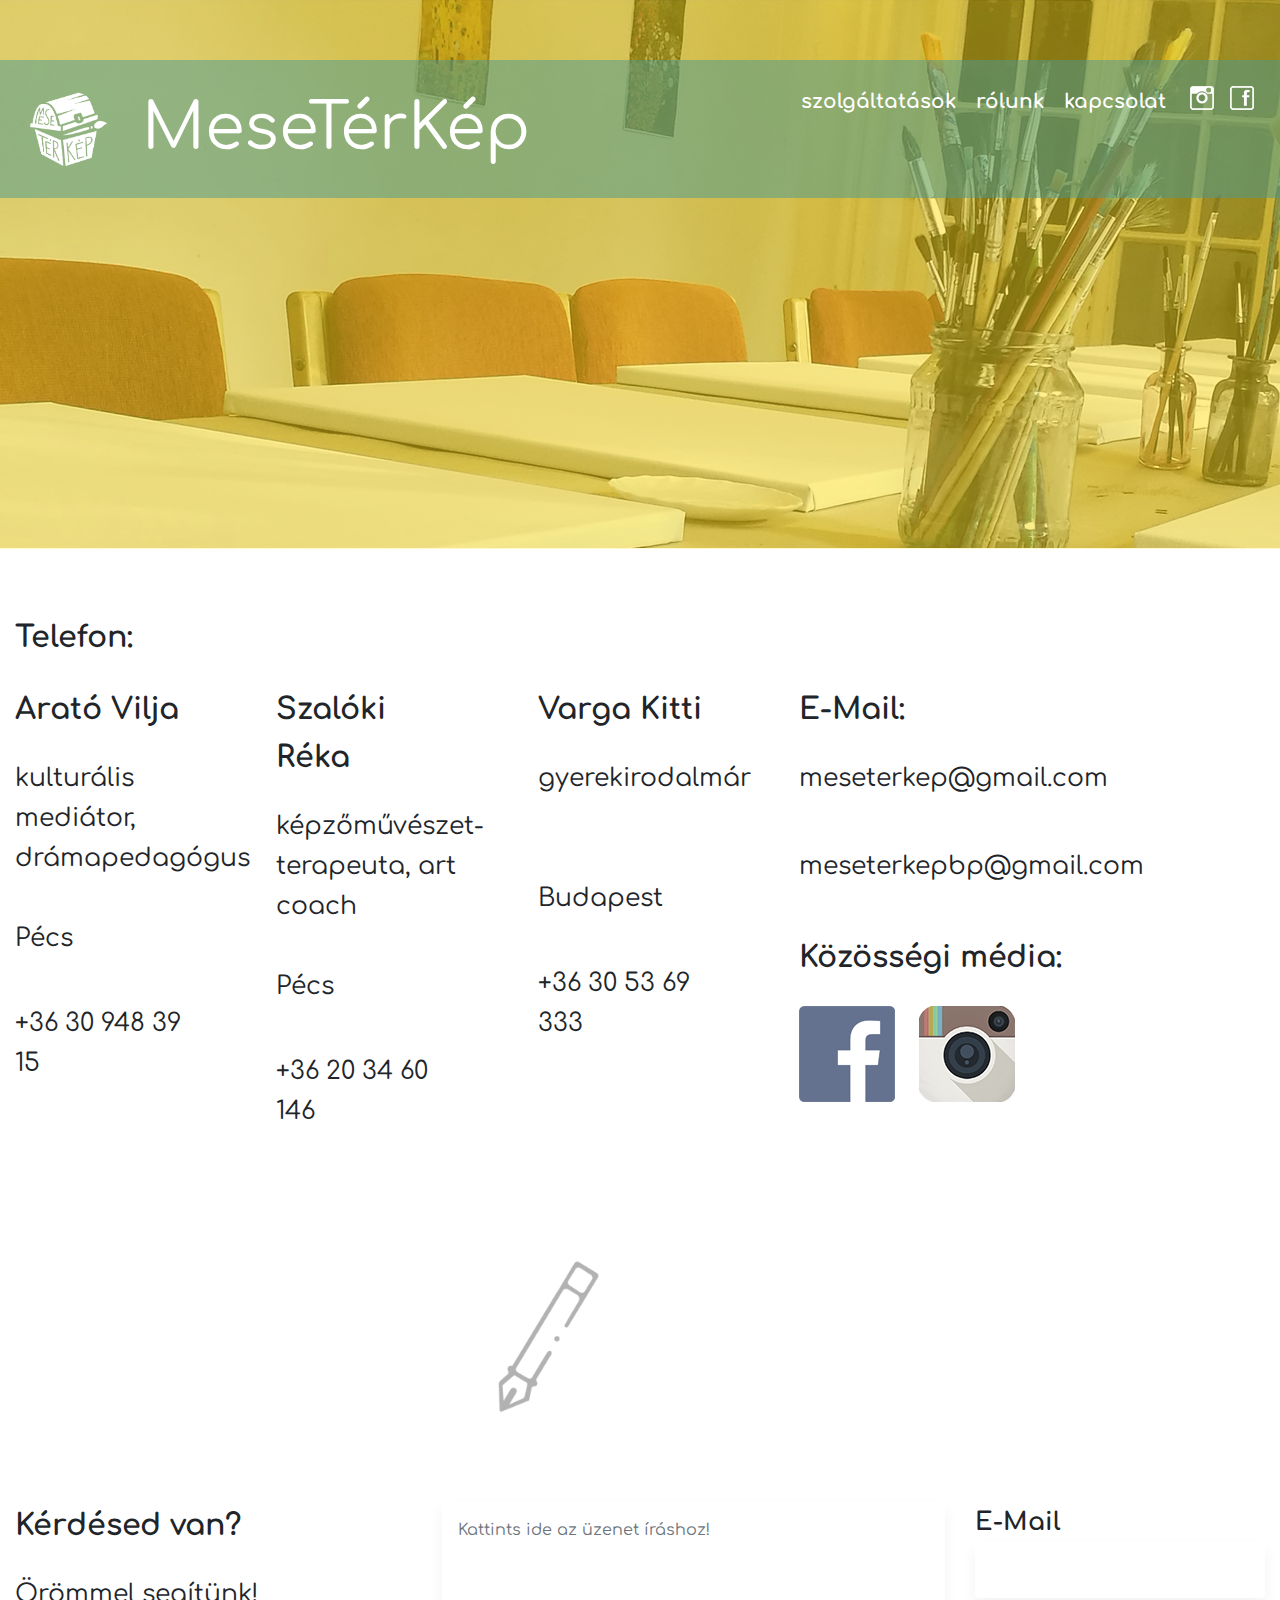
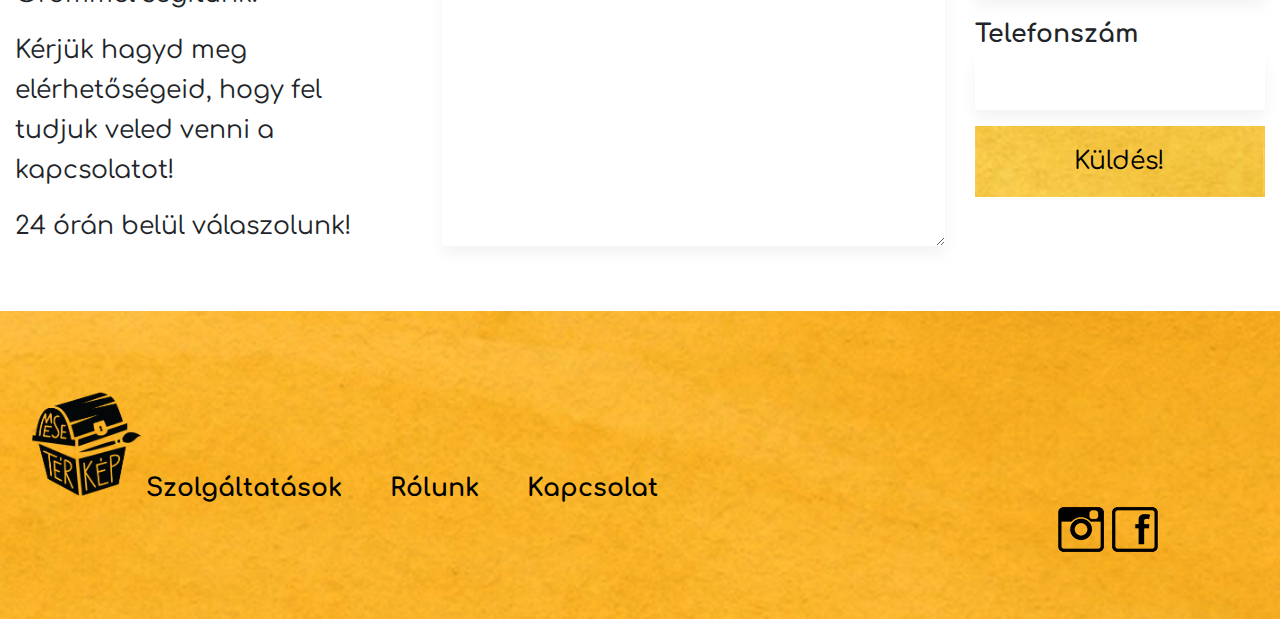
<file: contact.html>
<!doctype html>
<html lang="hu">

<head>
	<meta charset="UTF-8">
	<meta name="viewport"
		content="width=device-width, user-scalable=no, initial-scale=1.0, maximum-scale=1.0, minimum-scale=1.0">
	<meta http-equiv="X-UA-Compatible" content="ie=edge">
	<title>MeseTérKép</title>

	<link rel="shortcut icon" href="./favicon.ico" type="image/x-icon">
	<link rel="icon" href="./favicon.ico" type="image/x-icon">

	<link href="https://fonts.googleapis.com/css?family=Comfortaa:400,700&display=swap" rel="stylesheet">

	<link rel="stylesheet" href="https://stackpath.bootstrapcdn.com/bootstrap/4.3.1/css/bootstrap.min.css"
		integrity="sha384-ggOyR0iXCbMQv3Xipma34MD+dH/1fQ784/j6cY/iJTQUOhcWr7x9JvoRxT2MZw1T" crossorigin="anonymous">

	<link rel="stylesheet" href="./css/reset.css">
	<link rel="stylesheet" href="./css/style.css">
</head>

<body>
	<div id="contact-hero" class="hero small">
		<div class="navbar-container">
			<nav class="navbar navbar-expand-xl">
				<div class="d-flex justify-content-between align-items-center w-100">
					<a href="./index.html" id="brand-link" class="d-flex align-items-center w-100">
						<img id="brand-logo" src="./img/logo_white.png" alt="MeseTérKép logóját ábrázoló kép"
							class="d-none d-lg-block">
						<span class="brand-text ml-0 ml-lg-4">MeseTérKép</span>
					</a>
					<button class="navbar-toggler" type="button" data-toggle="collapse" data-target="#navbar-menu"
						aria-expanded="false" aria-label="Toggle navigation">
						<img src="./img/menu.png" class="navbar-toggler-icon">
					</button>
				</div>
				<div id="navbar-menu" class="collapse navbar-collapse align-self-start">
					<ul class="navbar-nav ml-0">
						<li class="nav-item mr-4">
							<a href="#header-services-menu" data-toggle="collapse" class="nav-link" role="button">szolgáltatások</a>
							<div class="collapse" id="header-services-menu">
								<div>
									<a href="./workshops.html" class="d-inline-block">foglalkozások</a>
								</div>
								<div>
									<a href="./birthdays.html" class="d-inline-block">szülinapok</a>
								</div>
								<div>
									<a href="./camps.html" class="d-inline-block">táborok</a>
								</div>
							</div>
						</li>
						<li class="nav-item mr-4">
							<a href="./our_mission.html" class="nav-link">rólunk</a>
						</li>
						<li class="nav-item mr-4">
							<a href="./contact.html" class="nav-link">kapcsolat</a>
						</li>
						<li class="nav-item d-flex ml-1 ml-lg-4">
							<a href="https://www.instagram.com/meseterkep/" class="nav-link mr-4 mr-xl-0"><img
									src="./img/instagram.png" alt=""></a>
							<a href="https://www.facebook.com/meseterkep/" class="nav-link"><img src="./img/facebook.png" alt=""></a>
						</li>
					</ul>
				</div>
			</nav>
		</div>
	</div>
	<section id="contact-content">
		<div class="container">
			<h2 class="font-weight-black mb-4">Telefon:</h2>
			<div class="row mb-5">
				<div class="mr-md-5 col-12 col-md-4 col-lg-4 col-xl-2 program">
					<h3 class="font-weight-bold mb-1 mb-md-4">Arató Vilja</h3>
					<p>kulturális mediátor, drámapedagógus<br><br>Pécs</p>
					<p>+36 30 948 39 15</p>
				</div>
				<div class="mr-md-5 col-12 col-md-4 col-lg-4 col-xl-2 program">
					<h3 class="font-weight-bold mb-1 mb-md-4">Szalóki Réka</h3>
					<p>képzőművészet-terapeuta, art coach<br><br>Pécs</p>
					<p>+36 20 34 60 146</p>
				</div>
				<div class="mr-md-5 col-12 col-md-4 col-lg-4 col-xl-2 program">
					<h3 class="font-weight-bold mb-1 mb-md-4">Varga Kitti</h3>
					<p>gyerekirodalmár<br><br><br>Budapest</p>
					<p>+36 30 53 69 333</p>
				</div>
				<div class="col-lg-4 mb-5 mb-lg-0">
					<h2 class="font-weight-bold mb-1 mb-md-4">E-Mail:</h2>
					<p class="mb-5">meseterkep@gmail.com</p>
					<p class="mb-5">meseterkepbp@gmail.com</p>
					<h2 class="font-weight-bold mb-1 mb-md-4">Közösségi média:</h2>
					<div class="d-flex flex-row">
						<a href="https://www.facebook.com/meseterkep/">
							<img src="./img/facebook-color.png" alt="" class="mr-4">
						</a>
						<a href="https://www.instagram.com/meseterkep/">
							<img src="./img/instagram-color.png" alt="">
						</a>
					</div>
				</div>
			</div>

			<div class="row mb-5">
				<div class="col-lg-4 mb-4 mb-lg-0">
					<div class="embed-responsive embed-responsive-16by9">
						<iframe class="embed-responsive-item"
							src="https://maps.google.com/maps?q=Sz%C3%A9chenyi%20t%C3%A9r%202%20p%C3%A9cs&t=&z=15&ie=UTF8&iwloc=&output=embed"
							frameborder="0" scrolling="no" marginheight="0" marginwidth="0"></iframe>
					</div>
				</div>
				<div class="d-none d-lg-block col-lg-4 col-xl-2 text-center p-5 p-xl-0">
					<img src="./img/contacts_icon.png" alt="" class="mw-100">
				</div>
			</div>

			<form method="POST">
				<div class="row">
					<div class="col-lg-12 col-xl-4">
						<h2 class="font-weight-bold mb-4">Kérdésed van?</h2>
						<p class="mb-3">Örömmel segítünk!</p>
						<p class="mb-3">Kérjük hagyd meg elérhetőségeid, hogy fel tudjuk veled venni a kapcsolatot!</p>
						<p>24 órán belül válaszolunk!</p>
					</div>
					<div class="col-md-6 col-xl-5 d-flex">
						<label for="message-body" class="d-none">Message body</label>
						<textarea name="message-body" id="message-body" class="form-control" rows="10"
							placeholder="Kattints ide az üzenet íráshoz!" required></textarea>
					</div>
					<div class="col-md-6 col-xl-3">
						<div class="form-group">
							<label for="email-address" class="font-weight-bold">E-Mail</label>
							<input type="email" id="email-address" name="email-address" class="form-control" required>
						</div>
						<div class="form-group">
							<label for="phone-number" class="font-weight-bold">Telefonszám</label>
							<input type="tel" id="phone-number" name="phone-number" class="form-control">
						</div>
						<div class="form-group mb-0">
							<button class="button button-sm w-100">Küldés!</button>
						</div>
					</div>
				</div>
			</form>
		</div>
	</section>
	<footer id="footer">
		<div class="container">
			<div class="row">
				<div class="col-md-2 col-xl-1 text-center">
					<a href="./index.html">
						<img src="./img/logo_black.png" id="footer-logo" alt="MeseTérKép logóját ábrázoló kép" class="mr-0 mr-md-5">
					</a>
				</div>
				<div class="col-md-8 col-xl-9 d-flex justify-content-center mb-4 mb-md-0">
					<!-- Collapse megoldás... -->
					<div
						class="footer-menu-container d-flex justify-content-center justify-content-md-start flex-column flex-md-row w-100">
						<ul class="footer-menu mb-2 mr-md-5 ml-md-4">
							<li class="nav-item">
								<a href="#footer-services-menu" data-toggle="collapse" class="list-heading"
									role="button">Szolgáltatások</a>

								<div class="collapse" id="footer-services-menu">
									<a href="./workshops.html" class="d-block">Foglalkozások</a>
									<a href="./birthdays.html" class="d-block">Szülinapok</a>
									<a href="./camps.html" class="d-block">Táborok</a>
								</div>
							</li>

						</ul>
						<ul class="footer-menu mb-2 mr-md-5">
							<li class="nav-item">
								<a href="./our_mission.html" class="list-heading">Rólunk</a>
							</li>
						</ul>
						<ul class="footer-menu">
							<li class="nav-item">
								<a href="./contact.html" class="list-heading">Kapcsolat</a>
							</li>
						</ul>
					</div>
				</div>
				<div class="col-md-1 d-flex justify-content-center justify-content-md-end">
					<div class="footer-links d-flex align-self-end">
						<a href="https://www.instagram.com/meseterkep/" class="mr-2">
							<img src="./img/instagram-dark.png" alt="" class="d-block">
						</a>
						<a href="https://www.facebook.com/meseterkep/">
							<img src="./img/facebook-dark.png" alt="" class="d-block">
						</a>
					</div>
				</div>
			</div>
		</div>
	</footer>
	<script src="https://code.jquery.com/jquery-3.3.1.slim.min.js"
		integrity="sha384-q8i/X+965DzO0rT7abK41JStQIAqVgRVzpbzo5smXKp4YfRvH+8abtTE1Pi6jizo" crossorigin="anonymous">
	</script>
	<script src="https://cdnjs.cloudflare.com/ajax/libs/popper.js/1.14.7/umd/popper.min.js"
		integrity="sha384-UO2eT0CpHqdSJQ6hJty5KVphtPhzWj9WO1clHTMGa3JDZwrnQq4sF86dIHNDz0W1" crossorigin="anonymous">
	</script>
	<script src="https://stackpath.bootstrapcdn.com/bootstrap/4.3.1/js/bootstrap.min.js"
		integrity="sha384-JjSmVgyd0p3pXB1rRibZUAYoIIy6OrQ6VrjIEaFf/nJGzIxFDsf4x0xIM+B07jRM" crossorigin="anonymous">
	</script>
</body>

</html>
</file>
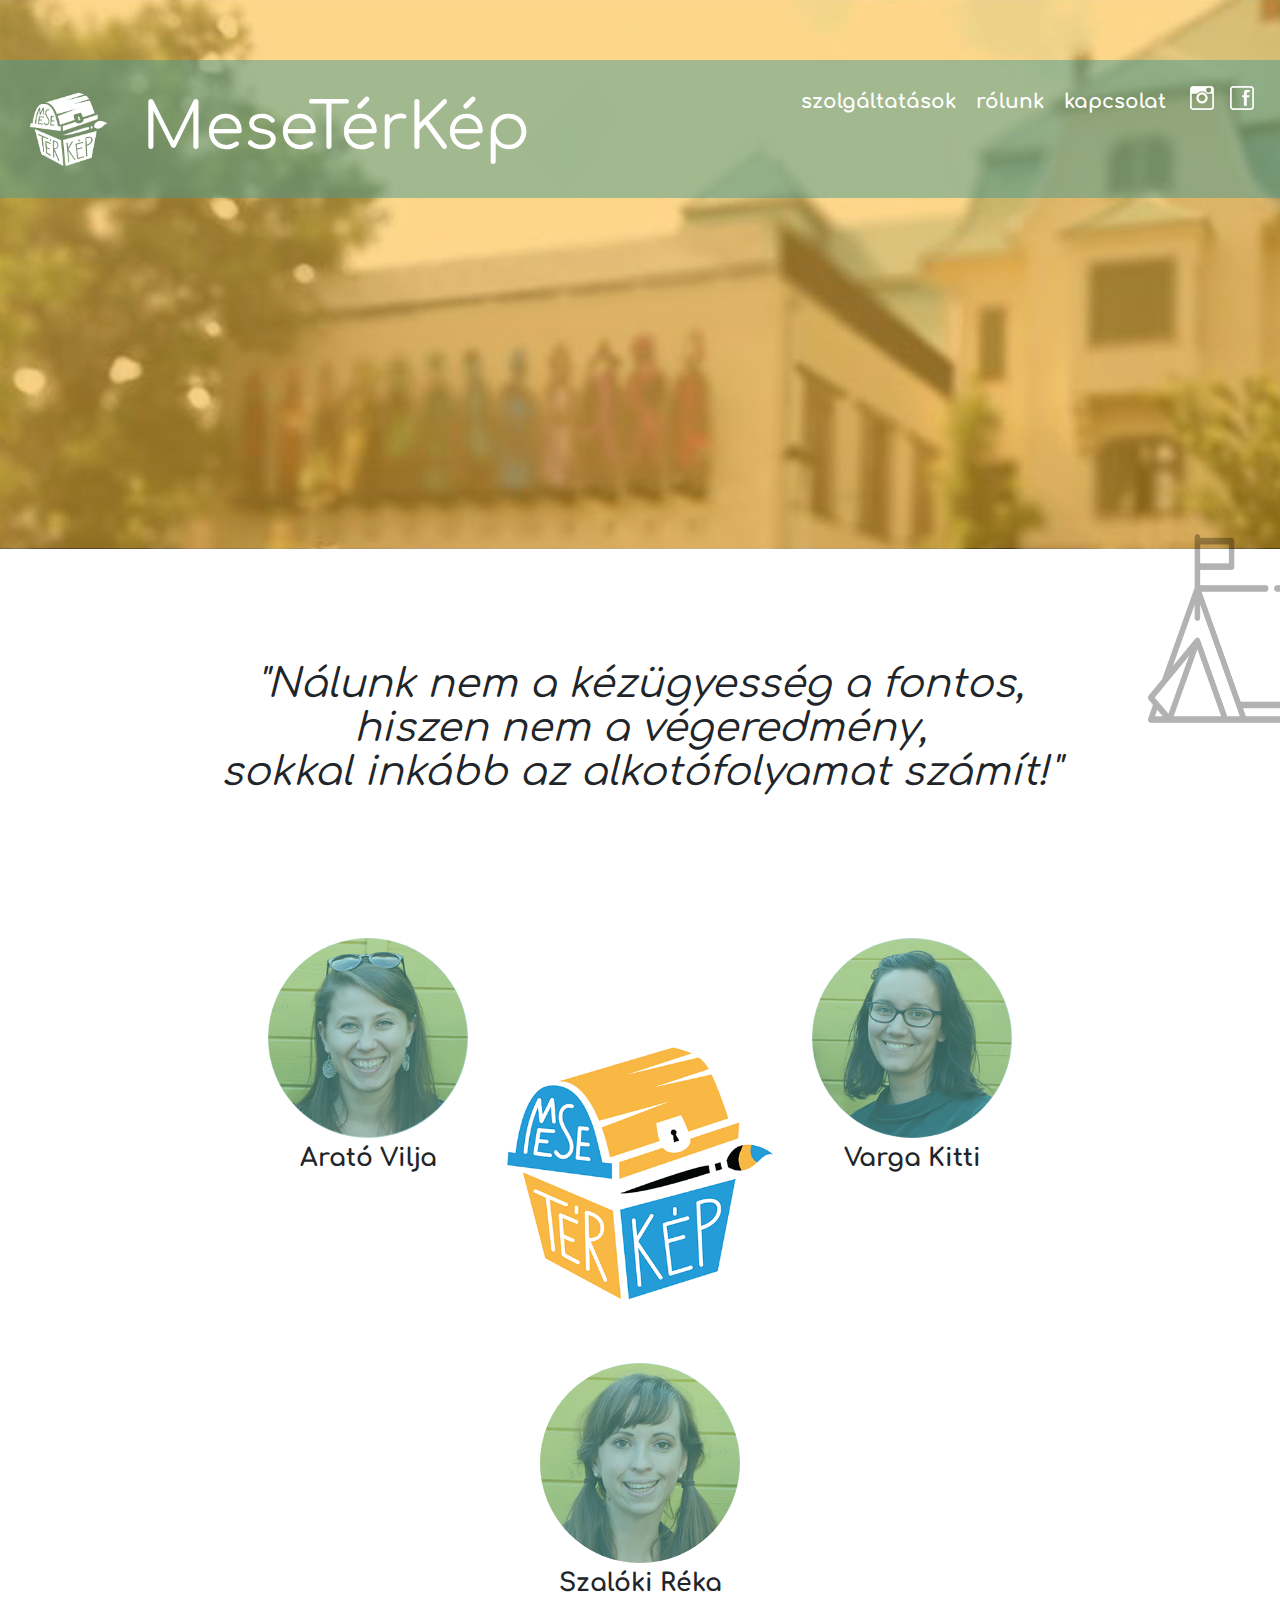
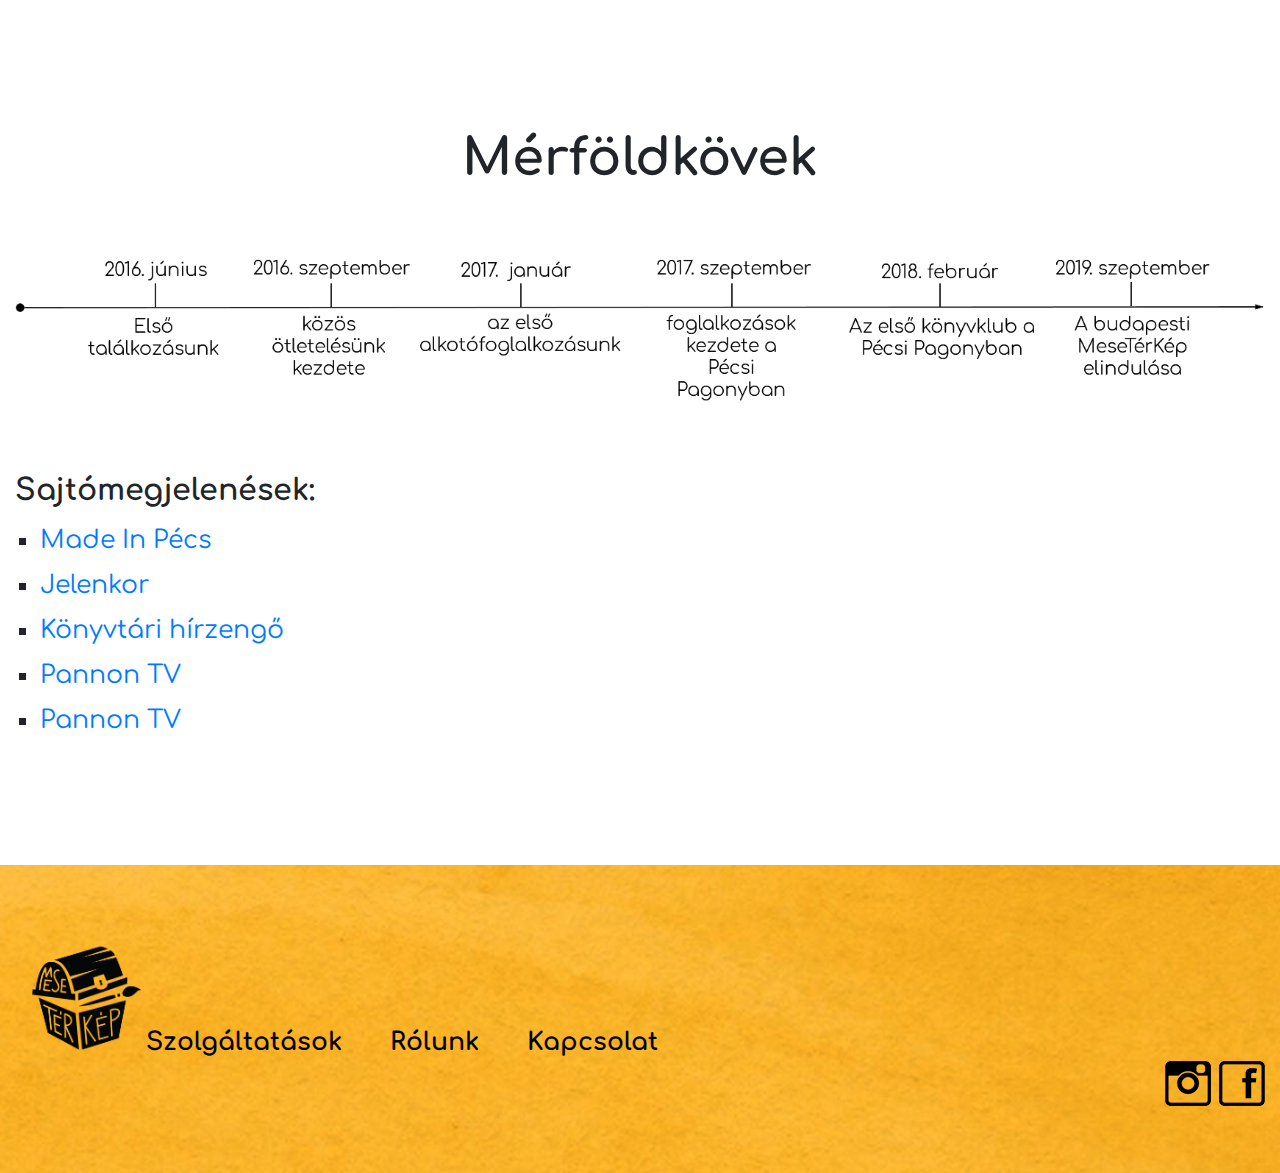
<file: our_mission.html>
<!doctype html>
<html lang="hu">

<head>
	<meta charset="UTF-8">
	<meta name="viewport"
		content="width=device-width, user-scalable=no, initial-scale=1.0, maximum-scale=1.0, minimum-scale=1.0">
	<meta http-equiv="X-UA-Compatible" content="ie=edge">
	<title>MeseTérKép</title>

	<link rel="shortcut icon" href="./favicon.ico" type="image/x-icon">
	<link rel="icon" href="./favicon.ico" type="image/x-icon">

	<link href="https://fonts.googleapis.com/css?family=Comfortaa:400,700&display=swap" rel="stylesheet">

	<link rel="stylesheet" href="https://stackpath.bootstrapcdn.com/bootstrap/4.3.1/css/bootstrap.min.css"
		integrity="sha384-ggOyR0iXCbMQv3Xipma34MD+dH/1fQ784/j6cY/iJTQUOhcWr7x9JvoRxT2MZw1T" crossorigin="anonymous">

	<link rel="stylesheet" href="./css/reset.css">
	<link rel="stylesheet" href="./css/style.css">
</head>

<body>
	<div id="our-mission-hero" class="hero small">
		<div class="navbar-container">
			<nav class="navbar navbar-expand-xl">
				<div class="d-flex justify-content-between align-items-center w-100">
					<a href="./index.html" id="brand-link" class="d-flex align-items-center w-100">
						<img id="brand-logo" src="./img/logo_white.png" alt="MeseTérKép logóját ábrázoló kép"
							class="d-none d-lg-block">
						<span class="brand-text ml-0 ml-lg-4">MeseTérKép</span>
					</a>
					<button class="navbar-toggler" type="button" data-toggle="collapse" data-target="#navbar-menu"
						aria-expanded="false" aria-label="Toggle navigation">
						<img src="./img/menu.png" class="navbar-toggler-icon">
					</button>
				</div>
				<div id="navbar-menu" class="collapse navbar-collapse align-self-start">
					<ul class="navbar-nav ml-0">
						<li class="nav-item mr-4">
							<a href="#header-services-menu" data-toggle="collapse" class="nav-link" role="button">szolgáltatások</a>
							<div class="collapse" id="header-services-menu">
								<div>
									<a href="./workshops.html" class="d-inline-block">foglalkozások</a>
								</div>
								<div>
									<a href="./birthdays.html" class="d-inline-block">szülinapok</a>
								</div>
								<div>
									<a href="./camps.html" class="d-inline-block">táborok</a>
								</div>
							</div>
						</li>
						<li class="nav-item mr-4">
							<a href="./our_mission.html" class="nav-link">rólunk</a>
						</li>
						<li class="nav-item mr-4">
							<a href="./contact.html" class="nav-link">kapcsolat</a>
						</li>
						<li class="nav-item d-flex ml-1 ml-lg-4">
							<a href="https://www.instagram.com/meseterkep/" class="nav-link mr-4 mr-xl-0"><img
									src="./img/instagram.png" alt=""></a>
							<a href="https://www.facebook.com/meseterkep/" class="nav-link"><img src="./img/facebook.png" alt=""></a>
						</li>
					</ul>
				</div>
			</nav>
		</div>
	</div>
	<section id="our-mission-content">
		<div class="container">
			<div class="row mb-5 no-gutters">
				<div class="col">
					<p class="mission-quote mb-5 py-5 text-center">
						<i>"Nálunk nem a kézügyesség a fontos,<br> hiszen nem a végeredmény,<br> sokkal inkább az
							alkotófolyamat
							számít!"</i>
					</p>
					<img src="./img/camps_icon.png" alt="" class="big-icon-to-right big-icon d-none d-lg-block">
				</div>
			</div>
			<div class="text-center">
				<div class="meseterkep-interactive">
					<img src="./img/meseterkep_logo_nagy.png" alt="" class="ml-auto mr-auto d-block">

					<!-- Vilja Arató -->
					<div class="hoverable vilja-arato" data-target="popup-vilja-arato">
						<div class="meseterkep-interactive-image">
							<div class="img-overlay"></div>
							<img src="./img/vilja-arato.png" class="mw-100">
						</div>
						<p class="img-label mt-2">Arató Vilja</p>
					</div>
					<div id="popup-vilja-arato" class="meseterkep-popup">
						<div class="popup-shape-top"></div>
						<div class="popup-shape-bottom"></div>
						<p><br><br>Pécsen kezdem meg Andragógia tanulmányaimat, mert egy rövid látogatás
							során teljesen beleszerettem a városba. A mesterképzést a PTE FEEK és a Hochschule
							Zittau/Görlitz közös
							Dual Post–Degree programja keretében végeztem el kulturális mediáció illetve Kultur und
							Management szakokon.
							Az egyetem befejezését követően elvégeztem a Magyar Drámapedagógiai Társaság Drámapedagógia
							képzését.
							Németországi múzempedagógiai gyakorlatom során találkoztam először a gyermekmúzeum fogalmával,
							ami nagyon felkeltette az érdeklődésem. Több kontinens gyerekmúzeumaiba
							is ellátogattam, hogy a későbbiekben én is hozzájárulhassak hasonló szellemiségben megvalósuló
							projektek létrejöttéhez.</p>
					</div>

					<!-- Kitti Varga -->
					<div class="hoverable kitti-varga" data-target="popup-kitti-varga">
						<div class="meseterkep-interactive-image">
							<div class="img-overlay"></div>
							<img src="./img/kitti-varga.png" class="mw-100">
						</div>
						<p class="img-label mt-2">Varga Kitti</p>
					</div>
					<div id="popup-kitti-varga" class="meseterkep-popup">
						<div class="popup-shape-top"></div>
						<div class="popup-shape-bottom"></div>
						<p class="mb-0"><br><br><br>2010-ben kezdtem tanulmányaimat a PTE magyar szakán,
							amit az ELTE irodalom-és kultúratudomány mesterképzése követett. Emellett végeztem el a KRE
							gyermek- és ifjúsági
							irodalmi szakképzését és a MOME művészettel nevelés tanfolyamát. Két évig gyakornokoskodtam a
							Mesemúzeum és Meseműhelyben,
							illetve a Ludwig Múzeum múzeumpedagógiai osztályán. Jelenleg első éves PhD hallgató vagyok a
							PTE „Oktatás és Társadalom” Neveléstudományi Doktori iskola Nevelésszociológia programjában,
							ahol témám az intellektuális és testi akadályozottsággal élők reprezentációja a
							gyerekirodalomban,
							integrációjuk a művészeti nevelés által</p>
					</div>

					<!-- Réka Szalóki -->
					<div class="hoverable reka-szaloki" data-target="popup-reka-szaloki">
						<div class="meseterkep-interactive-image">
							<div class="img-overlay"></div>
							<img src="./img/reka-szaloki.png" class="mw-100">
						</div>
						<p class="img-label mt-2">Szalóki Réka</p>
					</div>
					<div id="popup-reka-szaloki" class="meseterkep-popup">
						<div class="popup-shape-top"></div>
						<div class="popup-shape-bottom"></div>
						<br><br><br><br>
						<p>Egyetemi éveim alatt szabad bölcsészetet tanultam,
							később kiegészítettem ezt művészetfilozófiai (Esztétika) mesterképzéssel.
							Érdeklődésem és hivatásom gyakorlati megalapozásához a PTE ÁOK és PTE Művészeti Kar közös képzését,
							a Művészetterápia szakirányú továbbképzést választottam. A Coachingcentrum Life- és business coach
							képzését elvégezve art coachként vezetek művészetterápiás csoportokat. 2014 óta dolgozom különböző
							civil szervezetekkel kulturális és művészeti programok megvalósítója és koordinátoraként.</p>
					</div>
				</div>

				<!-- Telefonos szövegek -->
				<div class="d-block d-md-none">
					<!-- Vilja Arató -->
					<h2 class="font-weight-bold mb-2">Arató Vilja</h2>
					<p class="font-weight-bold text-small mb-2">Kulturális mediátor, Drámapedagógus</p>
					<p class="text-left text-small mb-5">
						Pécsen kezdem meg Andragógia tanulmányaimat, mert egy rövid látogatás
						során teljesen beleszerettem a városba. A mesterképzést a PTE FEEK és a Hochschule Zittau/Görlitz
						közös
						Dual Post–Degree programja keretében végeztem el kulturális mediáció illetve Kultur und Management
						szakokon.
						Az egyetem befejezését követően elvégeztem a Magyar Drámapedagógiai Társaság Drámapedagógia
						képzését.
						Németországi múzempedagógiai gyakorlatom során találkoztam először a gyermekmúzeum fogalmával,
						ami nagyon felkeltette az érdeklődésem. Több kontinens gyerekmúzeumaiba
						is ellátogattam, hogy a későbbiekben én is hozzájárulhassak hasonló szellemiségben megvalósuló
						projektek létrejöttéhez.
					</p>

					<!-- Kitti Varga -->
					<h2 class="font-weight-bold mb-2">Varga Kitti</h2>
					<p class="font-weight-bold text-small mb-2">Gyerekirodalmár</p>
					<p class="text-left text-small mb-5">
						2010-ben kezdtem tanulmányaimat a PTE magyar szakán,
						amit az ELTE irodalom-és kultúratudomány mesterképzése követett. Emellett végeztem el a KRE gyermek-
						és ifjúsági
						irodalmi szakképzését és a MOME művészettel nevelés tanfolyamát. Két évig gyakornokoskodtam a
						Mesemúzeum és Meseműhelyben,
						illetve a Ludwig Múzeum múzeumpedagógiai osztályán. Jelenleg első éves PhD hallgató vagyok a
						PTE „Oktatás és Társadalom” Neveléstudományi Doktori iskola Nevelésszociológia programjában,
						ahol témám az intellektuális és testi akadályozottsággal élők reprezentációja a gyerekirodalomban,
						integrációjuk a művészeti nevelés által.
					</p>

					<!-- Réka Szalóki -->
					<h2 class="font-weight-bold mb-2">Szalóki Réka</h2>
					<p class="font-weight-bold text-small mb-2">Képzőművészet-terapeuta, Art Coach</p>
					<p class="text-left text-small">Egyetemi éveim alatt szabad bölcsészetet tanultam,
						később kiegészítettem ezt művészetfilozófiai (Esztétika) mesterképzéssel.
						Érdeklődésem és hivatásom gyakorlati megalapozásához a PTE ÁOK és PTE Művészeti Kar közös képzését,
						a Művészetterápia szakirányú továbbképzést választottam. A Coachingcentrum Life- és business coach
						képzését elvégezve art coachként vezetek művészetterápiás csoportokat. 2014 óta dolgozom különböző
						civil szervezetekkel kulturális és művészeti programok megvalósítója és koordinátoraként.</p>
				</div>

				<h1 class="font-weight-bold text-huge my-5">Mérföldkövek</h1>
				<img src="./img/timeline.png" alt="" class="mw-100">
			</div>
			<div class="mt-md-5">
				<h2 class="font-weight-bold">
					Sajtómegjelenések:
				</h2>
				<ul id="press-appearances">
					<li>
						<a href="https://www.madeinpecs.hu/lokal/mese-ter-kep">Made In Pécs</a>
					</li>
					<li>
						<a href="http://www.jelenkor.net/pecs/1389/az-ifjusagi-irodalom-es-a-szabadsag-kettose">Jelenkor</a>
					</li>
					<li>
						<a href="https://bkszr.csgyk.hu/sites/default/files/hirzengo/hirzengo_201901.pdf">Könyvtári hírzengő</a>
					</li>
					<li>
						<a href="https://www.facebook.com/watch/?v=2118910281715019">Pannon TV</a>
					</li>
					<li>
						<a href="https://www.facebook.com/meseterkep/videos/1623544694401063/">Pannon TV</a>
					</li>
				</ul>
			</div>
		</div>
	</section>
	<footer id="footer">
		<div class="container">
			<div class="row">
				<div class="col-md-2 col-xl-1 text-center">
					<a href="./index.html">
						<img src="./img/logo_black.png" id="footer-logo" alt="MeseTérKép logóját ábrázoló kép" class="mr-0 mr-md-5">
					</a>
				</div>
				<div class="col-md-8 col-xl-9 d-flex justify-content-center mb-4 mb-md-0">
					<!-- Collapse megoldás... -->
					<div
						class="footer-menu-container d-flex justify-content-center justify-content-md-start flex-column flex-md-row w-100">
						<ul class="footer-menu mb-2 mr-md-5 ml-md-4">
							<li class="nav-item">
								<a href="#footer-services-menu" data-toggle="collapse" class="list-heading"
									role="button">Szolgáltatások</a>

								<div class="collapse" id="footer-services-menu">
									<a href="./workshops.html" class="d-block">Foglalkozások</a>
									<a href="./birthdays.html" class="d-block">Szülinapok</a>
									<a href="./camps.html" class="d-block">Táborok</a>
								</div>
							</li>

						</ul>
						<ul class="footer-menu mb-2 mr-md-5">
							<li class="nav-item">
								<a href="./our_mission.html" class="list-heading">Rólunk</a>
							</li>
						</ul>
						<ul class="footer-menu">
							<li class="nav-item">
								<a href="./contact.html" class="list-heading">Kapcsolat</a>
							</li>
						</ul>
					</div>
				</div>
				<div class="col-md-2 d-flex justify-content-center justify-content-md-end">
					<div class="footer-links d-flex align-self-end">
						<a href="https://www.instagram.com/meseterkep/" class="mr-2">
							<img src="./img/instagram-dark.png" alt="" class="d-block">
						</a>
						<a href="https://www.facebook.com/meseterkep/">
							<img src="./img/facebook-dark.png" alt="" class="d-block">
						</a>
					</div>
				</div>
			</div>
		</div>
	</footer>
	<script src="https://code.jquery.com/jquery-3.3.1.slim.min.js"
		integrity="sha384-q8i/X+965DzO0rT7abK41JStQIAqVgRVzpbzo5smXKp4YfRvH+8abtTE1Pi6jizo" crossorigin="anonymous">
	</script>
	<script src="https://cdnjs.cloudflare.com/ajax/libs/popper.js/1.14.7/umd/popper.min.js"
		integrity="sha384-UO2eT0CpHqdSJQ6hJty5KVphtPhzWj9WO1clHTMGa3JDZwrnQq4sF86dIHNDz0W1" crossorigin="anonymous">
	</script>
	<script src="https://stackpath.bootstrapcdn.com/bootstrap/4.3.1/js/bootstrap.min.js"
		integrity="sha384-JjSmVgyd0p3pXB1rRibZUAYoIIy6OrQ6VrjIEaFf/nJGzIxFDsf4x0xIM+B07jRM" crossorigin="anonymous">
	</script>
	<script>
		const hoverables = document.querySelectorAll('.hoverable');

		for (const el of hoverables) {
			el.addEventListener('mouseenter', e => {
				const tgt = document.getElementById(el.dataset.target);

				tgt.classList.add('show');
			});

			el.addEventListener('mouseleave', e => {
				const tgt = document.getElementById(el.dataset.target);

				tgt.classList.remove('show');
			});
		}
	</script>
</body>

</html>
</file>
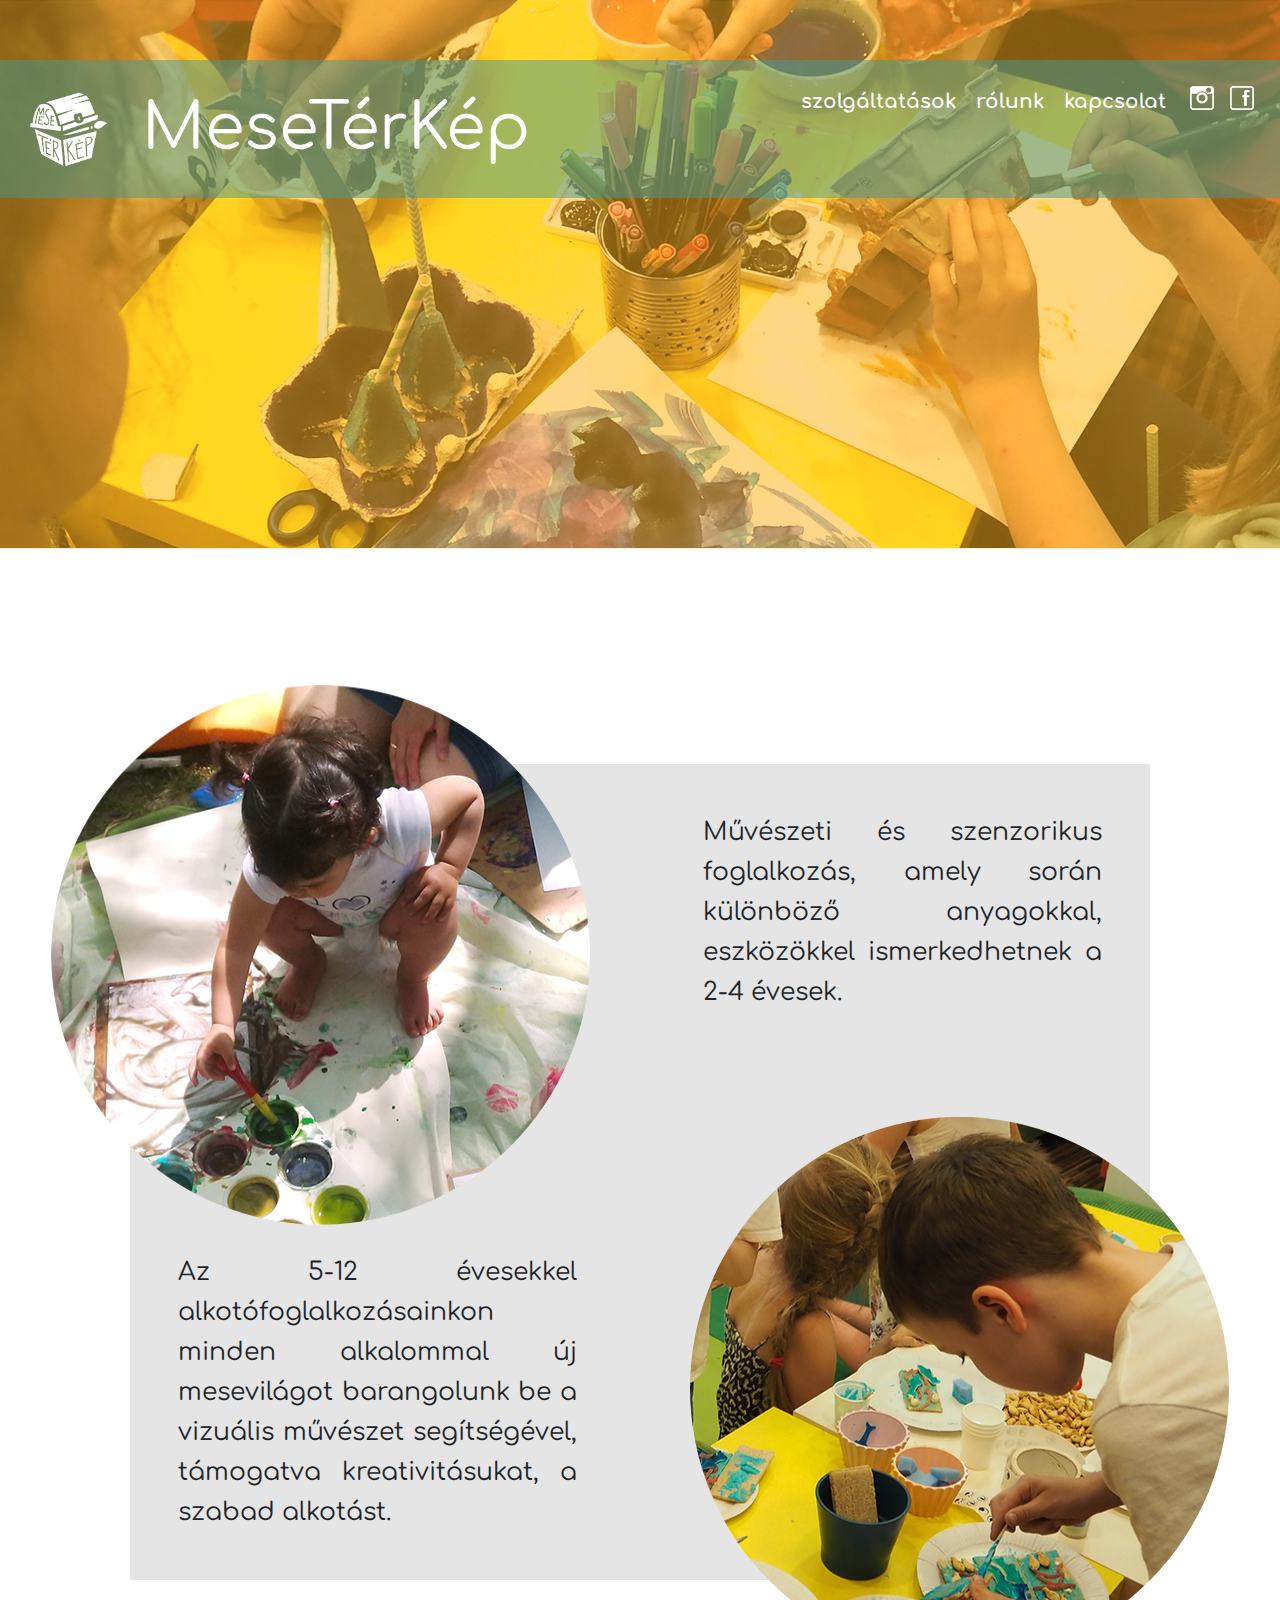
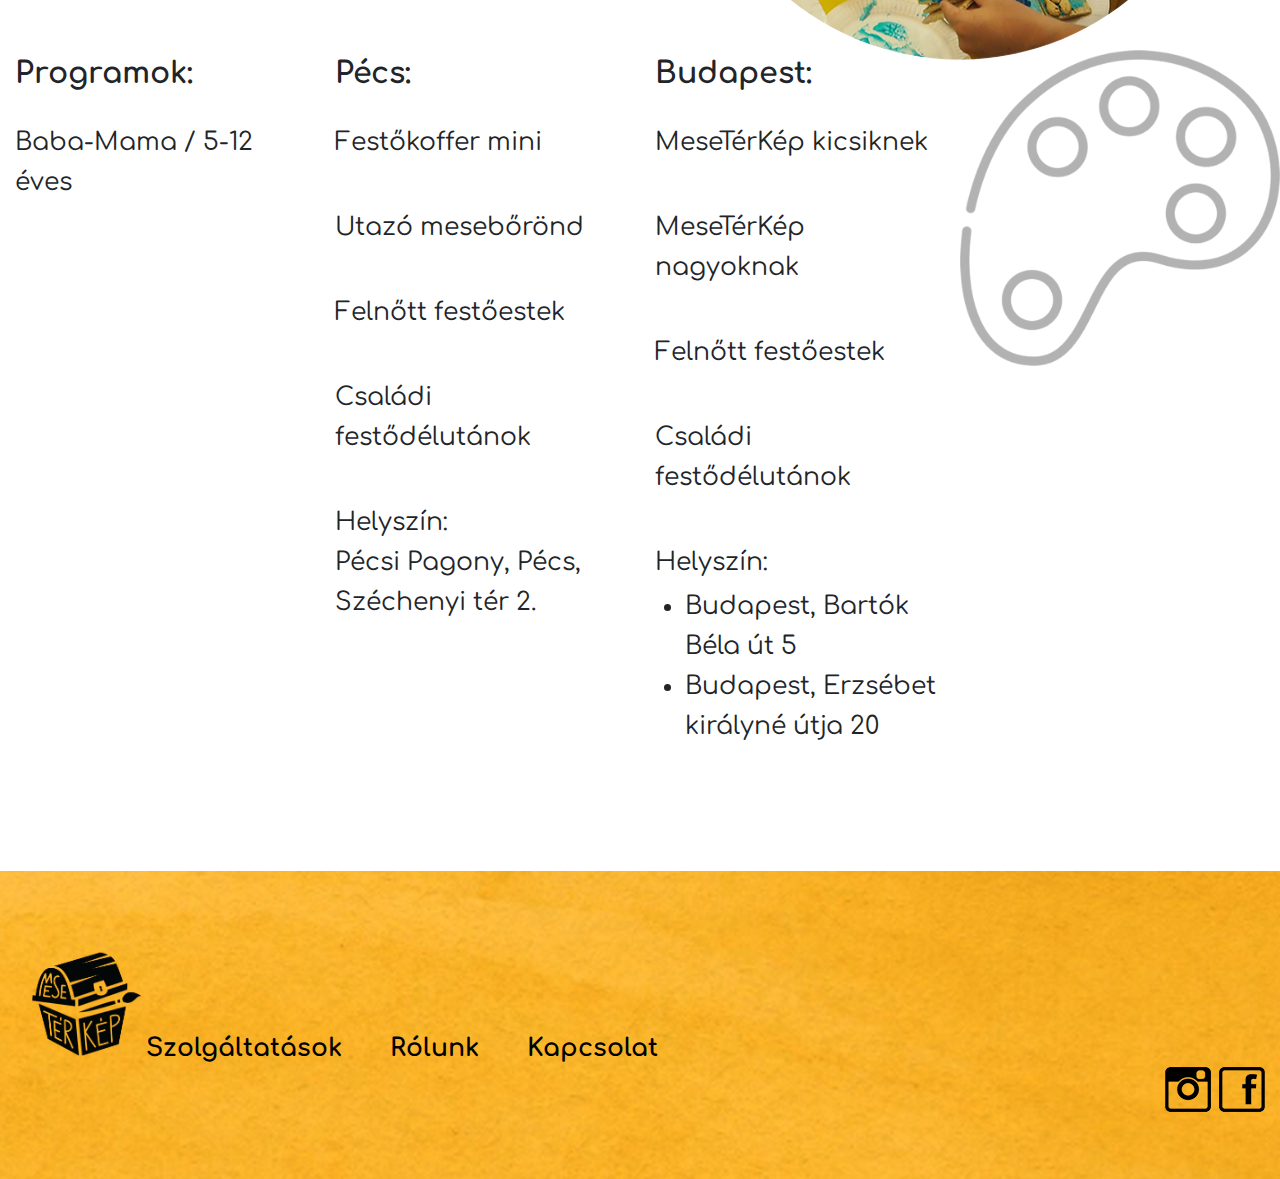
<file: workshops.html>
<!doctype html>
<html lang="hu">

<head>
	<meta charset="UTF-8">
	<meta name="viewport"
		content="width=device-width, user-scalable=no, initial-scale=1.0, maximum-scale=1.0, minimum-scale=1.0">
	<meta http-equiv="X-UA-Compatible" content="ie=edge">
	<title>MeseTérKép</title>

	<link rel="shortcut icon" href="./favicon.ico" type="image/x-icon">
	<link rel="icon" href="./favicon.ico" type="image/x-icon">

	<link href="https://fonts.googleapis.com/css?family=Comfortaa:400,700&display=swap" rel="stylesheet">

	<link rel="stylesheet" href="https://stackpath.bootstrapcdn.com/bootstrap/4.3.1/css/bootstrap.min.css"
		integrity="sha384-ggOyR0iXCbMQv3Xipma34MD+dH/1fQ784/j6cY/iJTQUOhcWr7x9JvoRxT2MZw1T" crossorigin="anonymous">

	<link rel="stylesheet" href="./css/reset.css">
	<link rel="stylesheet" href="./css/style.css">
</head>

<body>
	<div id="workshops-hero" class="hero small">
		<div class="navbar-container">
			<nav class="navbar navbar-expand-xl">
				<div class="d-flex justify-content-between align-items-center w-100">
					<a href="./index.html" id="brand-link" class="d-flex align-items-center w-100">
						<img id="brand-logo" src="./img/logo_white.png" alt="MeseTérKép logóját ábrázoló kép"
							class="d-none d-lg-block">
						<span class="brand-text ml-0 ml-lg-4">MeseTérKép</span>
					</a>
					<button class="navbar-toggler" type="button" data-toggle="collapse" data-target="#navbar-menu"
						aria-expanded="false" aria-label="Toggle navigation">
						<img src="./img/menu.png" class="navbar-toggler-icon">
					</button>
				</div>
				<div id="navbar-menu" class="collapse navbar-collapse align-self-start">
					<ul class="navbar-nav ml-0">
						<li class="nav-item mr-4">
							<a href="#header-services-menu" data-toggle="collapse" class="nav-link" role="button">szolgáltatások</a>
							<div class="collapse" id="header-services-menu">
								<div>
									<a href="./workshops.html" class="d-inline-block">foglalkozások</a>
								</div>
								<div>
									<a href="./birthdays.html" class="d-inline-block">szülinapok</a>
								</div>
								<div>
									<a href="./camps.html" class="d-inline-block">táborok</a>
								</div>
							</div>
						</li>
						<li class="nav-item mr-4">
							<a href="./our_mission.html" class="nav-link">rólunk</a>
						</li>
						<li class="nav-item mr-4">
							<a href="./contact.html" class="nav-link">kapcsolat</a>
						</li>
						<li class="nav-item d-flex ml-1 ml-lg-4">
							<a href="https://www.instagram.com/meseterkep/" class="nav-link mr-4 mr-xl-0"><img
									src="./img/instagram.png" alt=""></a>
							<a href="https://www.facebook.com/meseterkep/" class="nav-link"><img src="./img/facebook.png" alt=""></a>
						</li>
					</ul>
				</div>
			</nav>
		</div>
	</div>
	<section id="workshops-content">


		<div class="panel">
			<div class="row align-items-center mb-0 mb-xl-5">
				<div class="col-12 col-xl-6 no-rel">
					<img src="./img/workshops-1.png" alt="" class="panel-image-top-left d-block rounded-circle p-5">
				</div>
				<div class="col-12 col-xl-6 pb-xl-5 mb-xl-5">
					<p class="text-justify mb-0 p-5">Művészeti és szenzorikus foglalkozás,
						amely során különböző anyagokkal, eszközökkel ismerkedhetnek a 2-4 évesek.</p>
				</div>
			</div>
			<div class="row flex-column-reverse flex-xl-row align-items-center">
				<div class="col-12 col-xl-6">
					<p class="text-justify mb-0 p-5">Az 5-12 évesekkel alkotófoglalkozásainkon minden alkalommal új mesevilágot
						barangolunk be
						a vizuális művészet segítségével, támogatva kreativitásukat, a szabad alkotást.</p>
				</div>
				<div class="col-12 col-xl-6 no-rel">
					<img src="./img/workshops-2.png" alt="" class="panel-image-bottom-right d-block rounded-circle p-5">
				</div>
			</div>
		</div>
		<div class="container">
			<div id="workshops-programmes" class="programmes margin-top">
				<div class="row">
					<div class="col-12 col-md-6 col-lg-3 program">
						<h3 class="font-weight-bold mb-1 mb-md-4">Programok:</h3>
						<p>Baba-Mama / 5-12 éves</p>
					</div>
					<div class="col-12 col-md-6 col-lg-3 program">
						<h3 class="font-weight-bold mb-1 mb-md-4">Pécs:</h3>
						<p>Festőkoffer mini</p>
						<p>Utazó mesebőrönd</p>
						<p>Felnőtt festőestek</p>
						<p>Családi festődélutánok</p>
						<p>Helyszín: <br>Pécsi Pagony, Pécs, Széchenyi tér 2.</p>
					</div>
					<div class="col-12 col-md-6 col-lg-3 program">
						<h3 class="font-weight-bold mb-1 mb-md-4">Budapest:</h3>
						<p>MeseTérKép kicsiknek</p>
						<p>MeseTérKép nagyoknak</p>
						<p>Felnőtt festőestek</p>
						<p>Családi festődélutánok</p>
						<p class="mb-1">Helyszín:</p>
						<ul>
							<li>Budapest, Bartók Béla út 5</li>
							<li>Budapest, Erzsébet királyné útja 20</li>
						</ul>
						<!--<a href="#!" class="button button-sm mw-100">Book Workshop!</a>-->
					</div>
					<div class="d-none d-md-block col-md-6 col-lg-3 text-center p-5 p-xl-0">
						<img src="./img/workshops_icon.png" alt="" class="mw-100">
					</div>
				</div>
			</div>
		</div>
	</section>
	<footer id="footer">
		<div class="container">
			<div class="row">
				<div class="col-md-2 col-xl-1 text-center">
					<a href="./index.html">
						<img src="./img/logo_black.png" id="footer-logo" alt="MeseTérKép logóját ábrázoló kép" class="mr-0 mr-md-5">
					</a>
				</div>
				<div class="col-md-8 col-xl-9 d-flex justify-content-center mb-4 mb-md-0">
					<!-- Collapse megoldás... -->
					<div
						class="footer-menu-container d-flex justify-content-center justify-content-md-start flex-column flex-md-row w-100">
						<ul class="footer-menu mb-2 mr-md-5 ml-md-4">
							<li class="nav-item">
								<a href="#footer-services-menu" data-toggle="collapse" class="list-heading"
									role="button">Szolgáltatások</a>

								<div class="collapse" id="footer-services-menu">
									<a href="./workshops.html" class="d-block">Foglalkozások</a>
									<a href="./birthdays.html" class="d-block">Szülinapok</a>
									<a href="./camps.html" class="d-block">Táborok</a>
								</div>
							</li>

						</ul>
						<ul class="footer-menu mb-2 mr-md-5">
							<li class="nav-item">
								<a href="./our_mission.html" class="list-heading">Rólunk</a>
							</li>
						</ul>
						<ul class="footer-menu">
							<li class="nav-item">
								<a href="./contact.html" class="list-heading">Kapcsolat</a>
							</li>
						</ul>
					</div>
				</div>
				<div class="col-md-2 d-flex justify-content-center justify-content-md-end">
					<div class="footer-links d-flex align-self-end">
						<a href="https://www.instagram.com/meseterkep/" class="mr-2">
							<img src="./img/instagram-dark.png" alt="" class="d-block">
						</a>
						<a href="https://www.facebook.com/meseterkep/">
							<img src="./img/facebook-dark.png" alt="" class="d-block">
						</a>
					</div>
				</div>
			</div>
		</div>
	</footer>
	<script src="https://code.jquery.com/jquery-3.3.1.slim.min.js"
		integrity="sha384-q8i/X+965DzO0rT7abK41JStQIAqVgRVzpbzo5smXKp4YfRvH+8abtTE1Pi6jizo" crossorigin="anonymous">
	</script>
	<script src="https://cdnjs.cloudflare.com/ajax/libs/popper.js/1.14.7/umd/popper.min.js"
		integrity="sha384-UO2eT0CpHqdSJQ6hJty5KVphtPhzWj9WO1clHTMGa3JDZwrnQq4sF86dIHNDz0W1" crossorigin="anonymous">
	</script>
	<script src="https://stackpath.bootstrapcdn.com/bootstrap/4.3.1/js/bootstrap.min.js"
		integrity="sha384-JjSmVgyd0p3pXB1rRibZUAYoIIy6OrQ6VrjIEaFf/nJGzIxFDsf4x0xIM+B07jRM" crossorigin="anonymous">
	</script>
</body>

</html>
</file>
<file: css/style.css>
* {
	-webkit-box-sizing: border-box;
	-moz-box-sizing: border-box;
	box-sizing: border-box;
}

body {
	font-family: 'Comfortaa', cursive;
	font-size: 25px;
	line-height: 1.6;
	overflow-x: hidden;
}

section {
	padding-top: 65px;
	padding-bottom: 65px;
	position: relative;
}

section.section-padded {
	padding-top: 226px;
	padding-bottom: 226px;
}

section#links {
	padding-top: 75px;
	padding-bottom: 170px;
}

section .container {
	z-index: 2;
}

ol,
ul {
	list-style: disc;
	margin-bottom: 60px;
	margin-left: 30px;
}

.container {
	max-width: 1684px;
	margin: 0 auto;
}

.hero-overlay {
	z-index: 10;
}

h2 {
	font-size: 30px;
}

a {
	transition: all 250ms ease-in-out;
}

a:hover {
	text-decoration: none;
	transform: scale(1.1);
}

.text-huge {
	font-size: 4vw;
}

.text-small {
	font-size: 1.25rem;
}

.font-weight-black {
	font-weight: 900 !important;
}

.navbar-container {
	padding-top: 60px;
}

.navbar {
	display: flex;
	background-color: rgba(69, 153, 147, 0.5);
	padding: 18px 119px;
	z-index: 9999;
}

.navbar.navbar-sm {
	height: 177px;
}

#brand-logo {
	height: 100px;
}

#brand-link {
	text-decoration: none;
	transform-origin: left;
}

#brand-link .brand-text {
	color: #ffffff;
	font-size: 4rem;
}

.navbar .nav-item {
	white-space: nowrap;
}

.navbar .nav-item .nav-link {
	font-size: 25px;
	font-weight: 700;
	color: #ffffff;
	text-decoration: none;
	display: inline-block;
}

.navbar-toggler {
	color: #ffffff;
}

#header-services-menu a {
	font-size: 1.25rem;
	color: #ffffff;
	margin-left: 1.25rem;
}

.form-control {
	border: 0;
	box-shadow: 0 0.5rem 1rem 0 rgba(0, 0, 0, 0.05);
	padding: 1rem;
	height: calc(1.5em + 2rem);
}

#homepage-first-separator {
	background: url('../img/separator1.png');
	background-position-x: right;
}

@media screen and (max-width: 768px) {
	#homepage-first-separator {
		background-size: cover;
		height: 145px;
	}
}

#hero {
	background: #ffaf17 url('../img/hero.png') no-repeat center top;
	height: 55vh;
}

.hero.small {
	min-height: 549px;
}

@media screen and (max-width: 992px) {
	.navbar-container {
		padding-top: 0;
	}

	.hero.small {
		min-height: 240px;
	}
}

@media screen and (max-width: 1366px) {
	.navbar .nav-item .nav-link {
		font-size: 20px;
	}
}

#workshops-hero {
	background: url('../img/workshops_hero.png') no-repeat center center;
}

#birthdays-hero {
	background: url('../img/birthdays_hero.png') no-repeat center center;
}

#camps-hero {
	background: url('../img/camps_hero.png') no-repeat center center;
}

#our-mission-hero {
	background: url('../img/our_mission_hero.png') no-repeat center center;
}

#contact-hero {
	background: url('../img/contact_hero.png') no-repeat center center;
}

#workshops-hero,
#birthdays-hero,
#camps-hero,
#our-mission-hero,
#contact-hero {
	background-size: cover;
}

.program h3 {
	font-size: 30px;
	margin-bottom: 40px;
}

.program {
	font-size: 25px;
}

.program p {
	margin-bottom: 45px;
}

#workshops-content::before {
	/*content: 'Workshops';*/
	color: #fafafa;
	position: absolute;
	top: 0;
	left: 60px;
	font-weight: 700;
	font-size: 316px;
	z-index: -1;
}

#birthdays-content::before {
	/*content: 'Birthdays';*/
	color: #fafafa;
	position: absolute;
	top: 0;
	left: 60px;
	font-weight: 700;
	font-size: 316px;
	z-index: -1;
}

#camps-content::before {
	/*content: 'Camps';*/
	color: #fafafa;
	position: absolute;
	top: 0;
	left: 60px;
	font-weight: 700;
	font-size: 316px;
	z-index: -1;
}

#our-mission-content::before {
	/*content: 'mission';*/
	color: #fafafa;
	position: absolute;
	top: 0;
	left: 60px;
	font-weight: 700;
	font-size: 316px;
	z-index: -1;
}

#contact-content::before {
	/*content: 'Contact';*/
	color: #fafafa;
	position: absolute;
	top: 0;
	left: 60px;
	font-weight: 700;
	font-size: 316px;
	z-index: -1;
}

.big-icon {
	display: block;
	width: 390px;
	height: 385px;
	object-fit: contain;
}

#our-mission-content .big-icon {
	position: absolute;
	top: 0;
	right: 0;
	width: 15vw;
}

@media screen and (max-width: 1366px) {
	#our-mission-content .big-icon {
		max-width: 390px;
		height: auto;
	}
}

.serif {
	font-style: italic;
	font-size: 3vw;
}

.mission-quote {
	font-style: italic;
	font-size: 50px;
	word-wrap: break-word;
	line-height: 1.1;
}

@media screen and (max-width: 1366px) {
	.mission-quote {
		font-size: 40px;
	}
}

.floating-quote-container {
	position: absolute;
	top: 33.33vh;
	right: 150px;
	max-width: 25%;
}

.floating-quote {
	font-family: serif;
	font-weight: 700;
	font-style: italic;
	font-size: 3.5vw;
	word-wrap: break-word;
	line-height: 1.1;
}

.big-icon-to-right {
	right: -75px !important;
	top: -80px !important;
}

/* Paneles dolgok */
.panel {
	position: relative;
	max-width: 1020px;
	background-color: #e5e5e5;
	margin: 150px auto 70px auto;
}

.panel .panel-image-top-left {
	position: absolute;
	top: 0;
	left: 0;
	transform: translate(-20%, -20%);
}

.panel .panel-image-top-right {
	position: absolute;
	top: 0;
	right: 0;
	transform: translate(22%, -20%);
}

.panel .panel-image-bottom-left {
	position: absolute;
	bottom: 0;
	left: 0;
	transform: translate(-22%, 20%);
}

.panel .panel-image-bottom-right {
	position: absolute;
	bottom: 0;
	right: 0;
	transform: translate(20%, 20%);
}

.no-rel {
	position: inherit;
}

@media (max-width: 1200px) {
	.panel .panel-image-top-left,
	.panel .panel-image-top-right,
	.panel .panel-image-bottom-left,
	.panel .panel-image-bottom-right {
		position: inherit;
		transform: translate(0, 0);
		max-width: 100%;
		margin-left: auto;
		margin-right: auto;
	}
}

@media screen and (max-width: 992px) {
	.panel {
		margin-top: 4rem;
		margin-bottom: 0;
	}
}

#links-list {
	height: 668px;
}

.rounded-img {
	display: block;
	max-width: 80%;
}

.separator {
	position: relative;
	height: 306px;
	background-color: gray;
}

.button:hover {
	cursor: pointer;
}

.button.button-sm {
	display: inline-flex;
	justify-content: center;
	align-items: center;
	background: url('../img/btn.png');
	width: 288px;
	height: 71px;
	color: #000;
	text-decoration: none;
	border: 0;
}

.button.button-action {
	position: absolute;
	bottom: 0;
	left: 50%;
	transform: translate(-50%, 50%);
	display: block;
	height: 96px;
	width: 605px;
	background: url('../img/backplate.png');
	color: black;
	font-size: 50px;
	text-decoration: none;
	text-align: center;
	line-height: 96px;
}

.meseterkep-interactive {
	position: relative;
	width: 900px;
	max-width: 100%;
	margin-left: auto;
	margin-right: auto;
	margin-bottom: 280px;
}

.meseterkep-interactive-image {
	position: relative;
	border-radius: 50%;
	overflow: hidden;
}

.meseterkep-interactive-image .img-overlay {
	position: absolute;
	top: 0;
	left: 0;
	bottom: 0;
	right: 0;
	background-color: #63bab2;
	opacity: 0.5;
	transition: opacity 250ms ease-in-out;
}

.meseterkep-interactive-image:hover .img-overlay {
	opacity: 0;
}

.meseterkep-interactive-image img {
	display: block;
}

.meseterkep-interactive .img-label {
	font-weight: 700;
}

.meseterkep-interactive .vilja-arato {
	top: 0;
	left: 0;
}

.meseterkep-interactive .kitti-varga {
	top: 0;
	right: 0;
}

.meseterkep-interactive .reka-szaloki {
	top: 85%;
	left: 50%;
	transform: translateX(-50%);
}

.meseterkep-interactive .vilja-arato,
.meseterkep-interactive .kitti-varga,
.meseterkep-interactive .reka-szaloki {
	position: absolute;
	max-width: 200px;
	width: 20vw;
	line-height: 1;
}

.meseterkep-interactive img {
	width: 800px;
}

.meseterkep-popup {
	position: absolute;
	top: 50%;
	left: 50%;
	transform: translate(-50%, -50%);
	border-radius: 50%;
	width: 525px;
	height: 525px;
	text-align: justify !important;
	opacity: 0;
	background-color: rgba(99, 186, 178, 0.94);
	color: #ffffff;
	font-size: 1rem;
	transition: all 250ms ease-in-out;
}
.meseterkep-popup .popup-shape-top:before {
	content: '';
	float: left;
	clear: left;
	height: 244px;
	width: 244px;
	shape-outside: radial-gradient(
		circle at bottom right,
		transparent 69%,
		red 69%
	);
}

.meseterkep-popup .popup-shape-bottom:before {
	content: '';
	display: block;
	width: 244px;
	height: 244px;
	float: left;
	clear: left;
	shape-outside: radial-gradient(circle at top right, transparent 69%, red 69%);
}

.meseterkep-popup .popup-shape-top:after {
	content: '';
	float: right;
	clear: right;
	height: 244px;
	width: 244px;
	shape-outside: radial-gradient(
		circle at bottom left,
		transparent 69%,
		red 69%
	);
}

.meseterkep-popup .popup-shape-bottom:after {
	content: '';
	display: block;
	width: 244px;
	height: 244px;
	float: right;
	clear: right;
	shape-outside: radial-gradient(circle at top left, transparent 69%, red 69%);
}

.meseterkep-popup.show {
	opacity: 1;
}

@media (max-width: 1366px) {
	.meseterkep-interactive {
		width: 1000px;
	}

	.meseterkep-interactive .vilja-arato,
	.meseterkep-interactive .kitti-varga,
	.meseterkep-interactive .reka-szaloki {
		max-width: 200px;
	}

	.meseterkep-interactive .vilja-arato {
		left: 10vw;
	}

	.meseterkep-interactive .kitti-varga {
		right: 10vw;
	}

	.meseterkep-interactive img {
		width: 500px;
	}

	.meseterkep-popup {
		width: 310px;
		height: 310px;
		font-size: 10px;
	}

	/* Öljetek meg inkább, az kellemesebb */
	.meseterkep-popup .popup-shape-top:before {
		height: 155px;
		width: 155px;
	}

	.meseterkep-popup .popup-shape-bottom:before {
		width: 155px;
		height: 155px;
	}

	.meseterkep-popup .popup-shape-top:after {
		height: 155px;
		width: 155px;
	}

	.meseterkep-popup .popup-shape-bottom:after {
		width: 155px;
		height: 155px;
	}
}

@media (max-width: 768px) {
	.meseterkep-interactive .vilja-arato {
		left: 5vw;
	}

	.meseterkep-interactive .kitti-varga {
		right: 5vw;
	}

	.meseterkep-interactive-image .img-overlay {
		opacity: 0;
	}

	.meseterkep-interactive .img-label {
		font-size: 1rem;
	}

	.meseterkep-interactive {
		margin-bottom: 140px;
	}

	.meseterkep-interactive img {
		width: 75vw;
	}

	.meseterkep-popup.show {
		display: none;
	}

	.meseterkep-popup {
		font-size: 9px;
	}
}

/* Fejléc reszponzivitás */
@media (max-width: 1483px) {
	.navbar {
		padding: 18px;
	}
}

@media (max-width: 1287px) {
	.navbar .nav-item.mr-4 {
		margin-right: 0.25rem !important;
	}

	.navbar .nav-item.ml-lg-4 {
		margin-left: 0.25rem !important;
	}
}

@media (max-width: 992px) {
	#brand-link .brand-text {
		font-size: 2.5rem;
	}

	.floating-quote-container {
		padding-left: 15px;
		padding-right: 15px;
		right: 0;
		left: 0;
		top: 15vh;
		max-width: 100%;
	}

	.floating-quote,
	.mission-quote {
		font-size: 5vw;
	}

	section#links,
	section.section-padded {
		padding-top: 30px;
		padding-bottom: 30px;
	}
}

#footer {
	padding-top: 62px;
	padding-bottom: 67px;
	color: #000000;
	background: url('../img/footer.png') #ffaf17;
}

#footer ul {
	list-style: none;
	margin: 0;
}

#footer #footer-logo {
	width: 141px;
	height: 141px;
}

.footer-menu-container {
	margin-top: 100px;
}

.footer-menu {
	line-height: 1.25;
}

.footer-menu .nav-item a {
	color: #000000;
	font-weight: 400;
	font-size: 20px;
}

.footer-menu .nav-item .list-heading {
	display: block;
	font-weight: 700;
	font-size: 25px;
	margin-bottom: 40px;
}

.margin-top {
	margin-top: 50px;
}

#press-appearances {
	margin-left: 25px;
	list-style-type: square;
}

#press-appearances > li {
	margin-top: 5px;
}

.margin-top-floattext {
	margin-top: 180px;
	opacity: 0.75;
}

.flex-column {
	flex-direction: column;
	align-items: flex-start;
}

.footer-links a {
	text-decoration: none;
}

@media (max-width: 992px) {
	.footer-menu-container {
		margin-top: 30px;
	}

	.footer-menu .nav-item .list-heading,
	.footer-menu .nav-item {
		text-align: center;
	}

	.footer-menu .nav-item .list-heading {
		margin-bottom: 0.25rem;
	}
}
</file>
